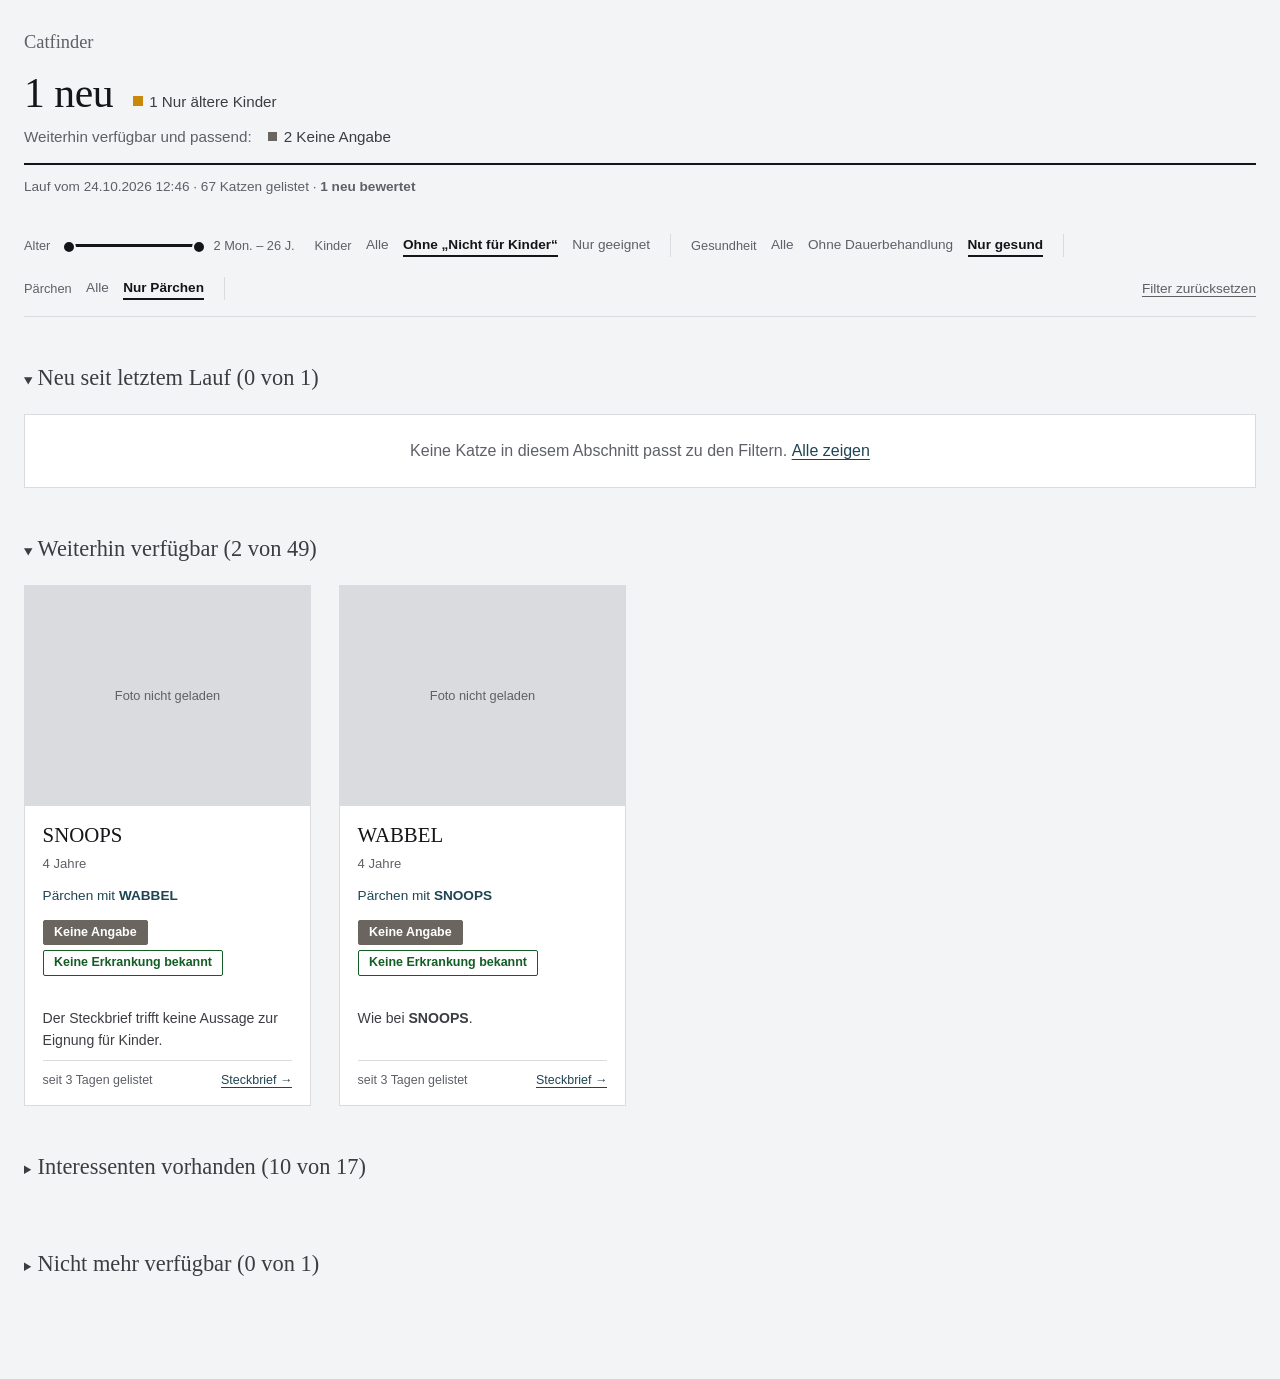
<file: docs/index.html>
<!DOCTYPE html>
<html lang="de">
<head>
<meta charset="utf-8">
<meta name="viewport" content="width=device-width, initial-scale=1">
<title>Catfinder — 24.10.2026 12:46</title>
<style>
* { box-sizing: border-box; }
:root {
  --serif: "Iowan Old Style", "Palatino Linotype", Palatino, Georgia, serif;
  /* Neutral statt Creme: Fotos und Bewertungs-Labels tragen die Farbe.
     Petrol (--act) ist die einzige Aktionsfarbe: Links, Fokus, Auswahl. */
  --paper: #f3f4f5; --card: #ffffff; --ink: #141518; --soft: #3b3d42; --mute: #5d6067;
  --hair: #d9dbdf; --act: #1f4453; --act-tint: #d3e2e8; --alert: #971616;
}
:focus-visible { outline: 2px solid var(--act); outline-offset: 2px; }
::selection { background: var(--act-tint); color: var(--ink); }
body { font-family: -apple-system, BlinkMacSystemFont, "Segoe UI", sans-serif; margin: 0;
        background: var(--paper); color: var(--ink); -webkit-font-smoothing: antialiased; }
header { max-width: 1500px; margin: 0 auto; padding: 2rem 1.5rem 1.25rem; }
header .brand { font-family: var(--serif); font-weight: 400; font-size: 1.15rem; margin: 0 0 1.1rem;
             color: var(--mute); }
header .today { margin: 0 0 1rem; font-weight: 400; font-family: var(--serif); font-size: 2.6rem; line-height: 1.1; display: flex; flex-wrap: wrap; align-items: baseline; gap: .4rem 1.25rem; }
header .today-n { letter-spacing: -.01em; }
header .today-mix { display: flex; flex-wrap: wrap; gap: .3rem 1rem; font-family: -apple-system, BlinkMacSystemFont, "Segoe UI", sans-serif;
                    font-size: .95rem; line-height: 1.4; color: var(--soft); }
header .today-mix span { white-space: nowrap; }
header .today-avail { margin: -.4rem 0 1rem; display: flex; flex-wrap: wrap; gap: .3rem 1rem;
                      font-size: .95rem; line-height: 1.4; color: var(--soft); }
header .today-avail span { white-space: nowrap; }
header .today-avail > span:first-child { color: var(--mute); }
header .dot { display: inline-block; box-sizing: border-box; width: .6rem; height: .6rem; margin-right: .4rem; vertical-align: .05em; }
header .stats { color: var(--mute); font-size: .85rem; line-height: 1.5;
                 border-top: 2px solid var(--ink); padding-top: .75rem; }
main { max-width: 1500px; margin: 0 auto; padding: 0 1.5rem 5rem; }
.grid { display: grid; grid-template-columns: repeat(auto-fill, minmax(280px, 1fr)); gap: 2rem 1.75rem; }
.card { background: var(--card); display: flex; flex-direction: column;
         border: 1px solid var(--hair); }
.card img, .card .nophoto { width: 100%; height: 220px; object-fit: cover; display: block; background: var(--hair); }
.card .nophoto { display: flex; align-items: center; justify-content: center; text-align: center; padding: .5rem; color: var(--mute); font-size: .8rem; }
.card .body { padding: 1rem 1.1rem 1.1rem; flex: 1; display: flex; flex-direction: column; gap: .5rem; }
.card .name { display: flex; flex-wrap: wrap; align-items: baseline; gap: 0 .4rem; }
.card h3 { font-family: var(--serif); font-weight: 400; font-size: 1.3rem; margin: 0; line-height: 1.25;
             overflow-wrap: anywhere; }
.card > *, .card .body > * { min-width: 0; }
.card .meta { color: var(--mute); font-size: .82rem; }
.card .status { display: flex; flex-direction: column; gap: .2rem; }
.card .partner { font-size: .85rem; color: var(--act); }
.badge-int { font-size: .74rem; letter-spacing: .06em; text-transform: uppercase;
              font-weight: 700; color: var(--alert); }
.card .labels { display: flex; flex-direction: column; align-items: flex-start; gap: .3rem; margin-top: .15rem; }
.card .lab { font-size: .78rem; font-weight: 600; padding: .26rem .65rem; border-radius: 2px;
              border: 1px solid; line-height: 1.25; }
.card .lab-best { font-size: .85rem; padding: .35rem .8rem; }
.card .reason { font-size: .88rem; line-height: 1.55; color: var(--soft); margin-top: .3rem; }
.card .foot { margin-top: auto; }
.card .body > :empty { display: none; }
/* Ab Tablet-Breite: jede Karte nutzt die Zeilen des Rasters mit (subgrid). Name, Labels,
   Begründung und Fußzeile stehen so quer über eine Reihe auf gleicher Höhe. */
@supports (grid-template-rows: subgrid) {
  @media (min-width: 641px) {
    .card { display: grid; grid-row: span 8; grid-template-rows: subgrid; row-gap: 0; }
    .card .body { display: contents; }
    .card .body > * { margin-inline: 1.1rem; }
    .card .body > :empty { display: block; border: 0; padding: 0; }
    .card .health { align-self: start; }
    .card .body > :not(:empty) + * { margin-top: .5rem; }
    .card .body > :empty + * { margin-top: 0; }
    .card .name { margin-top: 1rem; }
    .card .foot { margin-top: .75rem; margin-bottom: 1.1rem; align-self: end; }
  }
}
.card .health { font-size: .85rem; line-height: 1.5; padding-left: .7rem; border-left: 2px solid; }
.card .foot { padding-top: .75rem; border-top: 1px solid var(--hair); display: flex;
               justify-content: space-between; align-items: baseline; gap: .75rem;
               font-size: .78rem; color: var(--mute); }
.card .foot a { color: var(--act); text-decoration: none; border-bottom: 1px solid var(--act);
                 font-weight: 500; white-space: nowrap; }
.card .foot a:hover { color: var(--ink); border-color: var(--ink); }
.card.gone img { filter: grayscale(1); opacity: .55; }
.card.gone h3 { color: var(--mute); }
.empty { text-align: center; color: var(--mute); padding: 4rem 1rem; background: var(--card);
          border: 1px solid var(--hair); }
.empty-filter, .empty-line { padding: 1.5rem 1rem; }
.empty-line { margin: 0; color: var(--mute); }
section, details.sect { margin-top: 3rem; }
details.sect > summary { cursor: pointer; margin-bottom: 1.4rem; color: var(--soft); }
details.sect > summary::marker { font-size: .8rem; }
section h2.group { font-family: var(--serif); font-weight: 400; font-size: 1.4rem;
                    color: var(--soft); margin: 0 0 1.4rem; }
summary h2.group { font-family: var(--serif); font-weight: 400; font-size: 1.4rem;
                    color: var(--soft); margin: 0; display: inline; }
@media (max-width: 640px) {
  header { padding: 1.25rem 1rem 1rem; }
  header .brand { margin-bottom: .6rem; }
  header .today { font-size: 2.1rem; }
  main { padding: 0 1rem 4rem; }
  section, details.sect { margin-top: 2rem; }
  details.sect > summary { margin-bottom: 1rem; }
  .grid { grid-template-columns: 1fr; gap: 1rem; }
  /* Foto klein links, Name + Bewertung daneben: die Antwort steht ohne Scrollen im Blick */
  .card { display: grid; grid-template-columns: 6.5rem 1fr; gap: .35rem .9rem; padding: .9rem; align-items: start; }
  .card .body { display: contents; }
  .card img, .card .nophoto { grid-row: 1 / span 4; width: 6.5rem; height: 6.5rem; }
  .card .name, .card .meta, .card .status, .card .labels { grid-column: 2; }
  .card h3 { font-size: 1.15rem; }
  .card .reason, .card .health, .card .foot { grid-column: 1 / -1; }
  .card .reason { margin-top: .4rem; font-size: 1rem; }
  .card .health { font-size: .95rem; }
}
@media (pointer: coarse) {
  details.sect > summary { min-height: 44px; }
  .card .foot { align-items: center; }
  .card .foot a { display: inline-flex; align-items: center; min-height: 44px; border-bottom: 0;
                   text-decoration: underline; text-decoration-color: var(--act); text-underline-offset: 3px; }
}
</style>
</head>
<body>
<header>
  <p class="brand">Catfinder</p>
  <h1 class="today"><span class="today-n">1 neu</span><span class="today-mix"><span><span class="dot" style="background:#c9880a"></span>1 Nur ältere Kinder</span></span></h1><p class="today-avail"><span>Weiterhin verfügbar und passend:</span><span><span class="dot" style="background:#6b6560"></span>2 Keine Angabe</span></p>
  <div class="stats">
    Lauf vom 24.10.2026 12:46 · 67 Katzen gelistet · <strong>1 neu bewertet</strong><span id="visibleCount" aria-live="polite"></span>
  </div>
</header>
<main>
<style>
.cf-age{display:flex;align-items:center;gap:.6rem;}
.cf-cap{font-size:.8rem;color:var(--mute);white-space:nowrap;}
.cf-track{position:relative;width:130px;height:1px;background:var(--hair);margin:.2rem 7px;}
.cf-fill{position:absolute;top:-1px;height:3px;background:var(--ink);pointer-events:none;}
.cf-range{--thumb:14px;position:absolute;left:calc(var(--thumb)/-2);width:calc(100% + var(--thumb));height:0;top:0;pointer-events:none;-webkit-appearance:none;appearance:none;background:transparent;outline:none;}
.cf-range::-webkit-slider-thumb{-webkit-appearance:none;appearance:none;width:14px;height:14px;border-radius:50%;background:var(--ink);border:2px solid var(--paper);cursor:pointer;pointer-events:all;}
.cf-range:focus-visible::-webkit-slider-thumb{box-shadow:0 0 0 3px var(--paper),0 0 0 5px var(--act);}
.cf-range:focus-visible::-moz-range-thumb{box-shadow:0 0 0 3px var(--paper),0 0 0 5px var(--act);}
.cf-range::-moz-range-thumb{width:14px;height:14px;border-radius:50%;background:var(--ink);border:2px solid var(--paper);cursor:pointer;pointer-events:all;}
.cf-opt span{background:none;border:none;padding:.2rem 0;font:inherit;font-size:.85rem;color:var(--mute);cursor:pointer;white-space:nowrap;border-bottom:2px solid transparent;}
.cf-opt:hover span{color:var(--ink);}
.cf-opt input:checked+span{color:var(--ink);border-bottom-color:var(--ink);font-weight:600;}
.cf-opt{position:relative;display:inline-flex;align-items:center;}
.cf-opt input{position:absolute;opacity:0;width:1px;height:1px;margin:0;}
.cf-opt input:focus-visible+span{outline:2px solid var(--act);outline-offset:2px;}
.cf-seg{display:flex;align-items:center;gap:.9rem;flex-wrap:wrap;padding-right:1.25rem;border-right:1px solid var(--hair);}
#resetBtn{margin-left:auto;background:none;border:none;padding:.2rem 0;color:var(--mute);cursor:pointer;font:inherit;font-size:.85rem;text-decoration:underline;text-underline-offset:3px;}
#resetBtn:hover{color:var(--ink);}
.show-all{background:none;border:none;padding:.2rem 0;color:var(--act);cursor:pointer;font:inherit;text-decoration:underline;text-underline-offset:3px;}
.filters{position:sticky;top:0;z-index:100;background:var(--paper);border-bottom:1px solid var(--hair);}
.filters>summary{display:none;}
#filterBar{padding:1rem 0;display:flex;align-items:center;gap:1.25rem;flex-wrap:wrap;}
@media (max-width:640px){
  .filters{position:static;border-top:1px solid var(--hair);}
  .filters>summary{display:flex;align-items:center;min-height:44px;cursor:pointer;font-size:.9rem;font-weight:600;color:var(--ink);}
  #filterCount{font-weight:400;color:var(--mute);margin-left:.4rem;}
  .filters>summary::after{content:'+';margin-left:auto;font-weight:400;font-size:1.2rem;color:var(--mute);}
  .filters[open]>summary::after{content:'−';}
  #filterBar{padding:.25rem 0 1rem;gap:.9rem 1.25rem;}
  .cf-age,.cf-seg{flex-basis:100%;}
  .cf-seg{padding-right:0;border-right:0;row-gap:0;}
  /* Überschrift eigene Zeile, damit die drei Stufen nebeneinander passen */
  .cf-seg .cf-cap{flex-basis:100%;}
  .cf-track{flex:1;width:auto;}
}
/* Querformat am Handy: angeheftete Leiste würde den halben Bildschirm belegen */
@media (max-height:500px){.filters{position:static;}}
/* Touch: Trefferflächen mindestens 44px, Regler-Griffe greifbar */
@media (pointer:coarse){
  #resetBtn,.cf-opt,.show-all{min-height:44px;}
  .cf-age{min-height:44px;}
  .cf-range{--thumb:26px;}
  .cf-track{margin:.2rem 13px;}
  .cf-range::-webkit-slider-thumb{width:26px;height:26px;}
  .cf-range::-moz-range-thumb{width:26px;height:26px;}
}
</style>
<details class="filters" id="filterWrap"><summary>Filter<span id="filterCount"></span></summary>
<div id="filterBar">
  <div class="cf-age">
    <span class="cf-cap">Alter</span>
    <div class="cf-track">
      <div id="sliderFill" class="cf-fill"></div>
      <input type="range" class="cf-range" id="ageMin" aria-label="Mindestalter" min="2" max="312" value="2">
      <input type="range" class="cf-range" id="ageMax" aria-label="Höchstalter" min="2" max="312" value="312">
    </div>
    <span id="ageLabel" class="cf-cap">2 Mon. – 26 J.</span>
  </div>
  <div class="cf-seg" role="radiogroup" aria-label="Kinder">
    <span class="cf-cap" aria-hidden="true">Kinder</span>
    <label class="cf-opt"><input type="radio" name="kids" value="alle"><span>Alle</span></label>
    <label class="cf-opt"><input type="radio" name="kids" value="ohne" checked><span>Ohne „Nicht für Kinder“</span></label>
    <label class="cf-opt"><input type="radio" name="kids" value="nur"><span>Nur geeignet</span></label>
  </div>
  <div class="cf-seg" role="radiogroup" aria-label="Gesundheit">
    <span class="cf-cap" aria-hidden="true">Gesundheit</span>
    <label class="cf-opt"><input type="radio" name="health" value="alle"><span>Alle</span></label>
    <label class="cf-opt"><input type="radio" name="health" value="ohne"><span>Ohne Dauerbehandlung</span></label>
    <label class="cf-opt"><input type="radio" name="health" value="nur" checked><span>Nur gesund</span></label>
  </div>
  <div class="cf-seg" role="radiogroup" aria-label="Pärchen">
    <span class="cf-cap" aria-hidden="true">Pärchen</span>
    <label class="cf-opt"><input type="radio" name="pair" value="alle"><span>Alle</span></label>
    <label class="cf-opt"><input type="radio" name="pair" value="nur" checked><span>Nur Pärchen</span></label>
  </div>
  <button type="button" id="resetBtn">Filter zurücksetzen</button>
</div></details>
<script>
(function(){
  var minR=document.getElementById('ageMin'),maxR=document.getElementById('ageMax'),
      fill=document.getElementById('sliderFill'),lbl=document.getElementById('ageLabel'),
      kidsInputs=document.querySelectorAll('input[name=kids]'),pairInputs=document.querySelectorAll('input[name=pair]'),
      healthInputs=document.querySelectorAll('input[name=health]'),resetBtn=document.getElementById('resetBtn');
  // Standard = "passend" (CONTEXT.md): kids 'ohne' (ohne "Nicht für Kinder") | 'nur' | 'alle'
  var LO=2,HI=312,kids='ohne',onlyPair=true,health='nur';
  function fmt(m){if(m<12)return m+' Mon.';var y=Math.floor(m/12),r=m%12;return y+(r>=6?'.5':'')+' J.';}
  function fmtLong(m){if(m<12)return m+(m===1?' Monat':' Monate');var y=Math.floor(m/12);return y+(y===1?' Jahr':' Jahre');}
  function pct(v){return HI>LO?(v-LO)/(HI-LO)*100:0;}
  function range(){return [minR?parseInt(minR.value):LO,maxR?parseInt(maxR.value):HI];}
  function update(){
    var lo=range()[0],hi=range()[1];
    if(lo>hi){if(document.activeElement===minR){minR.value=hi;lo=hi;}else{maxR.value=lo;hi=lo;}}
    if(minR)minR.style.zIndex=(lo===hi&&hi>LO)?'2':'';
    if(fill){fill.style.left=pct(lo)+'%';fill.style.width=Math.max(0,pct(hi)-pct(lo))+'%';}
    if(lbl)lbl.textContent=fmt(lo)+' – '+fmt(hi);
    if(minR)minR.setAttribute('aria-valuetext',fmtLong(lo));
    if(maxR)maxR.setAttribute('aria-valuetext',fmtLong(hi));
    filter(lo,hi);
  }
  function own(c,lo,hi){
    var r=c.dataset.rating,a=c.dataset.ageMonths;
    var show=kids==='nur'?r==='geeignet':kids==='ohne'?r!=='nicht_geeignet':true;
    if(show){show=(!a||a==='unknown')||(parseInt(a)>=lo&&parseInt(a)<=hi);}
    // health: 'alle' | 'ohne' (ohne "Dauerbehandlung nötig") | 'nur' (nur "Keine Erkrankung bekannt")
    if(show&&health==='ohne'){show=c.dataset.health!=='dauerbehandlung';}
    if(show&&health==='nur'){show=c.dataset.health==='keine';}
    return show;
  }
  function filter(lo,hi){
    var visible=0,byName={};
    document.querySelectorAll('.card:not(.gone)').forEach(function(c){byName[c.dataset.name]=c;});
    document.querySelectorAll('.card').forEach(function(c){
      var show=own(c,lo,hi);
      // "Nur Pärchen": beide Partner müssen passen; ist der Partner nicht gelistet, zählt die Katze allein
      if(show&&onlyPair){var p=byName[c.dataset.partner];show=c.dataset.companions==='2'&&(!p||own(p,lo,hi));}
      c.style.display=show?'':'none';
      if(show)visible++;
    });
    // aktiv = abweichend vom Standard, sonst bleibt nach dem Zurücksetzen "3 aktiv"
    var n=(lo>LO||hi<HI?1:0)+(kids!=='ohne'?1:0)+(onlyPair?0:1)+(health!=='nur'?1:0),
        fc=document.getElementById('filterCount');
    if(fc)fc.textContent=n?'· '+n+' aktiv':'';
    var vc=document.getElementById('visibleCount');
    if(vc)vc.textContent=n?' · '+visible+(visible===1?' Katze passt':' Katzen passen')+' zum Filter':'';
    document.querySelectorAll('details.sect').forEach(function(d){
      var cards=d.querySelectorAll('.card'),vis=0;
      cards.forEach(function(c){if(c.style.display!=='none')vis++;});
      var s=d.querySelector('.cnt');
      if(s)s.textContent=(vis===cards.length?cards.length:vis+' von '+cards.length);
      var e=d.querySelector('.empty-filter');
      if(cards.length&&!e){e=document.createElement('div');e.className='empty empty-filter';
        e.textContent='Keine Katze in diesem Abschnitt passt zu den Filtern. ';
        var b=document.createElement('button');b.type='button';b.className='show-all';b.textContent='Alle zeigen';
        b.addEventListener('click',function(){setFilters('alle','alle',false);});e.appendChild(b);d.appendChild(e);}
      if(e)e.style.display=(cards.length&&!vis)?'':'none';
    });
  }
  function render(){
    kidsInputs.forEach(function(i){i.checked=(i.value===kids);});
    pairInputs.forEach(function(i){i.checked=(i.value==='nur')===onlyPair;});
    healthInputs.forEach(function(i){i.checked=(i.value===health);});
    update();
  }
  kidsInputs.forEach(function(i){i.addEventListener('change',function(){kids=i.value;render();});});
  pairInputs.forEach(function(i){i.addEventListener('change',function(){onlyPair=(i.value==='nur');render();});});
  healthInputs.forEach(function(i){i.addEventListener('change',function(){health=i.value;render();});});
  function setFilters(k,h,p){
    kids=k;health=h;onlyPair=p;
    if(minR)minR.value=LO;
    if(maxR)maxR.value=HI;
    render();
  }
  resetBtn.addEventListener('click',function(){setFilters('ohne','nur',true);});
  if(minR)minR.addEventListener('input',update);
  if(maxR)maxR.addEventListener('input',update);
  var fw=document.getElementById('filterWrap');
  var wide=window.matchMedia('(min-width: 641px)');
  if(fw&&wide.matches)fw.open=true;
  if(fw&&wide.addEventListener)wide.addEventListener('change',function(e){if(e.matches)fw.open=true;});
  document.addEventListener('DOMContentLoaded',update);
})();
</script>
<details class="sect" open><summary><h2 class="group">Neu seit letztem Lauf (<span class="cnt">1</span>)</h2></summary><div class="grid">
    <div class="card" data-cid="264150" data-age-months="156" data-rating="aeltere_kinder" data-companions="0" data-health="erwaehnt" data-name="PIPO" data-partner="">
      <img src="https://assets-tiervermittlung.tierschutzverein-muenchen.de/264150-1-134372380979065042.jpg" alt="" loading="lazy" onerror="this.outerHTML='<div class=&quot;nophoto&quot;>Foto nicht geladen</div>'">
      <div class="body">
        <div class="name"><h3>PIPO</h3></div>
        <div class="meta">13 Jahre</div>
        <div class="status"></div>
        <div class="labels"><span class="lab" style="background:#c9880a;border-color:#c9880a;color:#17150f">Nur ältere Kinder</span><span class="lab" style="background:var(--card);border-color:#8a5c00;color:#8a5c00">Gesundheit beachten</span></div>
        <div class="health" style="color:#8a5c00;border-color:#c9880a">Braucht regelmäßig Ohrenreinigung.</div>
        <div class="reason">In einem Zuhause mit Kindern sollten diese bereits älter sein und Verständnis dafür haben, dass Pipo etwas Zeit braucht, um sich an neue Situationen zu gewöhnen.</div>
        <div class="foot"><span>seit heute gelistet</span>
          <a href="https://tierschutzverein-muenchen.de/tiervermittlung/tierheim/katzen/264150" target="_blank" rel="noopener" aria-label="Steckbrief von PIPO (neuer Tab)">Steckbrief &rarr;</a></div>
      </div>
    </div></div></details><details class="sect" open><summary><h2 class="group">Weiterhin verfügbar (<span class="cnt">49</span>)</h2></summary><div class="grid">
    <div class="card" data-cid="263785" data-age-months="312" data-rating="geeignet" data-companions="2" data-health="keine" data-name="SPEEDY" data-partner="TILL">
      <img src="https://assets-tiervermittlung.tierschutzverein-muenchen.de/263785-1-134371237224759866.jpg" alt="" loading="lazy" onerror="this.outerHTML='<div class=&quot;nophoto&quot;>Foto nicht geladen</div>'">
      <div class="body">
        <div class="name"><h3>SPEEDY</h3></div>
        <div class="meta">26 Jahre</div>
        <div class="status"><span class="partner">Pärchen mit <strong>TILL</strong></span></div>
        <div class="labels"><span class="lab lab-best" style="background:#1e7a35;border-color:#1e7a35;color:#ffffff">Geeignet und gesund</span></div>
        <div class="health"></div>
        <div class="reason">Die beiden eignen sich gut für eine Familie und sind sowohl mit Hunden als auch mit Kleintieren verträglich.</div>
        <div class="foot"><span>seit 2 Tagen gelistet</span>
          <a href="https://tierschutzverein-muenchen.de/tiervermittlung/tierheim/katzen/263785" target="_blank" rel="noopener" aria-label="Steckbrief von SPEEDY (neuer Tab)">Steckbrief &rarr;</a></div>
      </div>
    </div>
    <div class="card" data-cid="264167" data-age-months="8" data-rating="geeignet" data-companions="2" data-health="erwaehnt" data-name="TILL" data-partner="SPEEDY">
      <img src="https://assets-tiervermittlung.tierschutzverein-muenchen.de/264167-1-134371238123514263.jpg" alt="" loading="lazy" onerror="this.outerHTML='<div class=&quot;nophoto&quot;>Foto nicht geladen</div>'">
      <div class="body">
        <div class="name"><h3>TILL</h3></div>
        <div class="meta">8 Monate</div>
        <div class="status"><span class="partner">Pärchen mit <strong>SPEEDY</strong></span></div>
        <div class="labels"><span class="lab" style="background:#1e7a35;border-color:#1e7a35;color:#ffffff">Kinder geeignet</span><span class="lab" style="background:var(--card);border-color:#8a5c00;color:#8a5c00">Gesundheit beachten</span></div>
        <div class="health" style="color:#8a5c00;border-color:#c9880a">Till benötigt regelmäßig befeuchtende Augentropfen, vermutlich aufgrund einer früheren Herpesinfektion.</div>
        <div class="reason">Wie bei <strong>SPEEDY</strong>.</div>
        <div class="foot"><span>seit 2 Tagen gelistet</span>
          <a href="https://tierschutzverein-muenchen.de/tiervermittlung/tierheim/katzen/264167" target="_blank" rel="noopener" aria-label="Steckbrief von TILL (neuer Tab)">Steckbrief &rarr;</a></div>
      </div>
    </div>
    <div class="card" data-cid="264018" data-age-months="72" data-rating="geeignet" data-companions="0" data-health="erwaehnt" data-name="TONI" data-partner="">
      <img src="https://assets-tiervermittlung.tierschutzverein-muenchen.de/264018-1-134370606034080759.jpg" alt="" loading="lazy" onerror="this.outerHTML='<div class=&quot;nophoto&quot;>Foto nicht geladen</div>'">
      <div class="body">
        <div class="name"><h3>TONI</h3></div>
        <div class="meta">6 Jahre</div>
        <div class="status"></div>
        <div class="labels"><span class="lab" style="background:#1e7a35;border-color:#1e7a35;color:#ffffff">Kinder geeignet</span><span class="lab" style="background:var(--card);border-color:#8a5c00;color:#8a5c00">Gesundheit beachten</span></div>
        <div class="health" style="color:#8a5c00;border-color:#c9880a">Scottish-Fold-Rasse: erblich bedingte Knorpel- und Gelenkprobleme möglich, die mit Schmerzen verbunden sein können.</div>
        <div class="reason">Auch Familien mit Kindern können wir uns gut für Toni vorstellen.</div>
        <div class="foot"><span>seit 3 Tagen gelistet</span>
          <a href="https://tierschutzverein-muenchen.de/tiervermittlung/tierheim/katzen/264018" target="_blank" rel="noopener" aria-label="Steckbrief von TONI (neuer Tab)">Steckbrief &rarr;</a></div>
      </div>
    </div>
    <div class="card" data-cid="262815" data-age-months="72" data-rating="geeignet" data-companions="0" data-health="erwaehnt" data-name="ELFIE" data-partner="">
      <img src="https://assets-tiervermittlung.tierschutzverein-muenchen.de/262815-1-134357542113632822.jpg" alt="" loading="lazy" onerror="this.outerHTML='<div class=&quot;nophoto&quot;>Foto nicht geladen</div>'">
      <div class="body">
        <div class="name"><h3>ELFIE</h3></div>
        <div class="meta">6 Jahre</div>
        <div class="status"></div>
        <div class="labels"><span class="lab" style="background:#1e7a35;border-color:#1e7a35;color:#ffffff">Kinder geeignet</span><span class="lab" style="background:var(--card);border-color:#8a5c00;color:#8a5c00">Gesundheit beachten</span></div>
        <div class="health" style="color:#8a5c00;border-color:#c9880a">Beckenfraktur, die derzeit noch verheilen muss; darf aktuell nicht springen.</div>
        <div class="reason">Elfie ist grundsätzlich auch für eine Familie geeignet.</div>
        <div class="foot"><span>seit 17 Tagen gelistet</span>
          <a href="https://tierschutzverein-muenchen.de/tiervermittlung/tierheim/katzen/262815" target="_blank" rel="noopener" aria-label="Steckbrief von ELFIE (neuer Tab)">Steckbrief &rarr;</a></div>
      </div>
    </div>
    <div class="card" data-cid="261679" data-age-months="108" data-rating="unbekannt" data-companions="0" data-health="dauerbehandlung" data-name="LUCY" data-partner="">
      <img src="https://assets-tiervermittlung.tierschutzverein-muenchen.de/261679-1-134371354334460691.jpg" alt="" loading="lazy" onerror="this.outerHTML='<div class=&quot;nophoto&quot;>Foto nicht geladen</div>'">
      <div class="body">
        <div class="name"><h3>LUCY</h3></div>
        <div class="meta">9 Jahre</div>
        <div class="status"></div>
        <div class="labels"><span class="lab" style="background:#6b6560;border-color:#6b6560;color:#ffffff">Keine Angabe</span><span class="lab" style="background:var(--card);border-color:#971616;color:#971616">Dauerbehandlung nötig</span></div>
        <div class="health" style="color:#971616;border-color:#c62020">Benötigt hypoallergenes Spezialfutter und Futterzusätze zur Unterstützung der Verdauung und Vorbeugung von Verstopfungen.</div>
        <div class="reason">Der Text trifft keine explizite Aussage zur Kinderverträglichkeit; Lucy kam ins Tierheim, weil ein Kind allergisch auf sie reagierte, was aber nicht ihre Eignung für andere Kinder aussagt.</div>
        <div class="foot"><span>seit 2 Tagen gelistet</span>
          <a href="https://tierschutzverein-muenchen.de/tiervermittlung/tierheim/katzen/261679" target="_blank" rel="noopener" aria-label="Steckbrief von LUCY (neuer Tab)">Steckbrief &rarr;</a></div>
      </div>
    </div>
    <div class="card" data-cid="263101" data-age-months="48" data-rating="unbekannt" data-companions="0" data-health="dauerbehandlung" data-name="ANKA" data-partner="">
      <img src="https://assets-tiervermittlung.tierschutzverein-muenchen.de/263101-1-134370546421164876.jpg" alt="" loading="lazy" onerror="this.outerHTML='<div class=&quot;nophoto&quot;>Foto nicht geladen</div>'">
      <div class="body">
        <div class="name"><h3>ANKA</h3></div>
        <div class="meta">4 Jahre</div>
        <div class="status"></div>
        <div class="labels"><span class="lab" style="background:#6b6560;border-color:#6b6560;color:#ffffff">Keine Angabe</span><span class="lab" style="background:var(--card);border-color:#971616;color:#971616">Dauerbehandlung nötig</span></div>
        <div class="health" style="color:#971616;border-color:#c62020">Benötigt spezielles Futter auf Hirschbasis, das weiterhin gefüttert werden muss.</div>
        <div class="reason">Der Steckbrief trifft keine explizite Aussage zu Kindern; die Anforderung nach &#x27;katzenerfahrenen Menschen&#x27; bezieht sich auf allgemeine Erfahrung, nicht spezifisch auf Kinderverträglichkeit.</div>
        <div class="foot"><span>seit 3 Tagen gelistet</span>
          <a href="https://tierschutzverein-muenchen.de/tiervermittlung/tierheim/katzen/263101" target="_blank" rel="noopener" aria-label="Steckbrief von ANKA (neuer Tab)">Steckbrief &rarr;</a></div>
      </div>
    </div>
    <div class="card" data-cid="263685" data-age-months="48" data-rating="unbekannt" data-companions="2" data-health="keine" data-name="SNOOPS" data-partner="WABBEL">
      <img src="https://assets-tiervermittlung.tierschutzverein-muenchen.de/263685-1-134370465555279434.jpg" alt="" loading="lazy" onerror="this.outerHTML='<div class=&quot;nophoto&quot;>Foto nicht geladen</div>'">
      <div class="body">
        <div class="name"><h3>SNOOPS</h3></div>
        <div class="meta">4 Jahre</div>
        <div class="status"><span class="partner">Pärchen mit <strong>WABBEL</strong></span></div>
        <div class="labels"><span class="lab" style="background:#6b6560;border-color:#6b6560;color:#ffffff">Keine Angabe</span><span class="lab" style="background:var(--card);border-color:#145c26;color:#145c26">Keine Erkrankung bekannt</span></div>
        <div class="health"></div>
        <div class="reason">Der Steckbrief trifft keine Aussage zur Eignung für Kinder.</div>
        <div class="foot"><span>seit 3 Tagen gelistet</span>
          <a href="https://tierschutzverein-muenchen.de/tiervermittlung/tierheim/katzen/263685" target="_blank" rel="noopener" aria-label="Steckbrief von SNOOPS (neuer Tab)">Steckbrief &rarr;</a></div>
      </div>
    </div>
    <div class="card" data-cid="263701" data-age-months="48" data-rating="unbekannt" data-companions="2" data-health="keine" data-name="WABBEL" data-partner="SNOOPS">
      <img src="https://assets-tiervermittlung.tierschutzverein-muenchen.de/263701-1-134370463962956308.jpg" alt="" loading="lazy" onerror="this.outerHTML='<div class=&quot;nophoto&quot;>Foto nicht geladen</div>'">
      <div class="body">
        <div class="name"><h3>WABBEL</h3></div>
        <div class="meta">4 Jahre</div>
        <div class="status"><span class="partner">Pärchen mit <strong>SNOOPS</strong></span></div>
        <div class="labels"><span class="lab" style="background:#6b6560;border-color:#6b6560;color:#ffffff">Keine Angabe</span><span class="lab" style="background:var(--card);border-color:#145c26;color:#145c26">Keine Erkrankung bekannt</span></div>
        <div class="health"></div>
        <div class="reason">Wie bei <strong>SNOOPS</strong>.</div>
        <div class="foot"><span>seit 3 Tagen gelistet</span>
          <a href="https://tierschutzverein-muenchen.de/tiervermittlung/tierheim/katzen/263701" target="_blank" rel="noopener" aria-label="Steckbrief von WABBEL (neuer Tab)">Steckbrief &rarr;</a></div>
      </div>
    </div>
    <div class="card" data-cid="263546" data-age-months="60" data-rating="unbekannt" data-companions="2" data-health="erwaehnt" data-name="JOLIE" data-partner="MALU">
      <img src="https://assets-tiervermittlung.tierschutzverein-muenchen.de/263546-1-134357476479938405.jpg" alt="" loading="lazy" onerror="this.outerHTML='<div class=&quot;nophoto&quot;>Foto nicht geladen</div>'">
      <div class="body">
        <div class="name"><h3>JOLIE</h3></div>
        <div class="meta">5 Jahre</div>
        <div class="status"><span class="partner">Pärchen mit <strong>MALU</strong></span></div>
        <div class="labels"><span class="lab" style="background:#6b6560;border-color:#6b6560;color:#ffffff">Keine Angabe</span><span class="lab" style="background:var(--card);border-color:#8a5c00;color:#8a5c00">Gesundheit beachten</span></div>
        <div class="health" style="color:#8a5c00;border-color:#c9880a">Zahnsanierung anstehend</div>
        <div class="reason">Der Text trifft keine explizite Aussage zur Kinderverträglichkeit; es wird nur erwähnt, dass beide Katzen sehr ängstlich, schüchtern und scheu sind und geduldige Menschen benötigen.</div>
        <div class="foot"><span>seit 17 Tagen gelistet</span>
          <a href="https://tierschutzverein-muenchen.de/tiervermittlung/tierheim/katzen/263546" target="_blank" rel="noopener" aria-label="Steckbrief von JOLIE (neuer Tab)">Steckbrief &rarr;</a></div>
      </div>
    </div>
    <div class="card" data-cid="263548" data-age-months="60" data-rating="unbekannt" data-companions="2" data-health="erwaehnt" data-name="MALU" data-partner="JOLIE">
      <img src="https://assets-tiervermittlung.tierschutzverein-muenchen.de/263548-1-134357477180887347.jpg" alt="" loading="lazy" onerror="this.outerHTML='<div class=&quot;nophoto&quot;>Foto nicht geladen</div>'">
      <div class="body">
        <div class="name"><h3>MALU</h3></div>
        <div class="meta">5 Jahre</div>
        <div class="status"><span class="partner">Pärchen mit <strong>JOLIE</strong></span></div>
        <div class="labels"><span class="lab" style="background:#6b6560;border-color:#6b6560;color:#ffffff">Keine Angabe</span><span class="lab" style="background:var(--card);border-color:#8a5c00;color:#8a5c00">Gesundheit beachten</span></div>
        <div class="health" style="color:#8a5c00;border-color:#c9880a">Zahnsanierung steht noch an.</div>
        <div class="reason">Der Text trifft keine explizite Aussage zur Eignung für Kinder; die Anforderung nach &#x27;ruhigem und liebendem Zuhause&#x27; und &#x27;geduldigen Menschen&#x27; sind Vermittlungsmarker, keine Kindereignungsaussage.</div>
        <div class="foot"><span>seit 17 Tagen gelistet</span>
          <a href="https://tierschutzverein-muenchen.de/tiervermittlung/tierheim/katzen/263548" target="_blank" rel="noopener" aria-label="Steckbrief von MALU (neuer Tab)">Steckbrief &rarr;</a></div>
      </div>
    </div>
    <div class="card" data-cid="263615" data-age-months="48" data-rating="unbekannt" data-companions="0" data-health="erwaehnt" data-name="ZICKY" data-partner="">
      <img src="https://assets-tiervermittlung.tierschutzverein-muenchen.de/263615-1-134340189776099978.jpg" alt="" loading="lazy" onerror="this.outerHTML='<div class=&quot;nophoto&quot;>Foto nicht geladen</div>'">
      <div class="body">
        <div class="name"><h3>ZICKY</h3></div>
        <div class="meta">4 Jahre</div>
        <div class="status"></div>
        <div class="labels"><span class="lab" style="background:#6b6560;border-color:#6b6560;color:#ffffff">Keine Angabe</span><span class="lab" style="background:var(--card);border-color:#8a5c00;color:#8a5c00">Gesundheit beachten</span></div>
        <div class="health" style="color:#8a5c00;border-color:#c9880a">Zicky muss noch etwas abnehmen, damit sie wieder rundum fit und gesund durchs Leben gehen kann.</div>
        <div class="reason">Der Steckbrief trifft keine Aussage zur Eignung für Kinder.</div>
        <div class="foot"><span>seit 38 Tagen gelistet</span>
          <a href="https://tierschutzverein-muenchen.de/tiervermittlung/tierheim/katzen/263615" target="_blank" rel="noopener" aria-label="Steckbrief von ZICKY (neuer Tab)">Steckbrief &rarr;</a></div>
      </div>
    </div>
    <div class="card" data-cid="263543" data-age-months="36" data-rating="aeltere_kinder" data-companions="0" data-health="erwaehnt" data-name="ALFRED" data-partner="">
      <img src="https://assets-tiervermittlung.tierschutzverein-muenchen.de/263543-1-134371240209342499.jpg" alt="" loading="lazy" onerror="this.outerHTML='<div class=&quot;nophoto&quot;>Foto nicht geladen</div>'">
      <div class="body">
        <div class="name"><h3>ALFRED</h3></div>
        <div class="meta">3 Jahre</div>
        <div class="status"></div>
        <div class="labels"><span class="lab" style="background:#c9880a;border-color:#c9880a;color:#17150f">Nur ältere Kinder</span><span class="lab" style="background:var(--card);border-color:#8a5c00;color:#8a5c00">Gesundheit beachten</span></div>
        <div class="health" style="color:#8a5c00;border-color:#c9880a">Alfred hatte einen Bruch am Vorderbein und wird derzeit langsam und kontrolliert wieder an das Klettern und Springen gewöhnt.</div>
        <div class="reason">Größere Kinder sind im neuen Zuhause denkbar, sofern sie verständnisvoll mit seiner lebhaften Art umgehen können.</div>
        <div class="foot"><span>seit 2 Tagen gelistet</span>
          <a href="https://tierschutzverein-muenchen.de/tiervermittlung/tierheim/katzen/263543" target="_blank" rel="noopener" aria-label="Steckbrief von ALFRED (neuer Tab)">Steckbrief &rarr;</a></div>
      </div>
    </div>
    <div class="card" data-cid="264636" data-age-months="84" data-rating="aeltere_kinder" data-companions="0" data-health="erwaehnt" data-name="SIMSALA" data-partner="">
      <img src="https://assets-tiervermittlung.tierschutzverein-muenchen.de/264636-1-134371339958028866.jpg" alt="" loading="lazy" onerror="this.outerHTML='<div class=&quot;nophoto&quot;>Foto nicht geladen</div>'">
      <div class="body">
        <div class="name"><h3>SIMSALA</h3></div>
        <div class="meta">7 Jahre</div>
        <div class="status"></div>
        <div class="labels"><span class="lab" style="background:#c9880a;border-color:#c9880a;color:#17150f">Nur ältere Kinder</span><span class="lab" style="background:var(--card);border-color:#8a5c00;color:#8a5c00">Gesundheit beachten</span></div>
        <div class="health" style="color:#8a5c00;border-color:#c9880a">Neigt in belastenden oder ungewohnten Situationen zu stressbedingtem Durchfall.</div>
        <div class="reason">Größere Kinder ab etwa 15 Jahren sind im neuen Zuhause denkbar, sofern sie ruhig und respektvoll mit Simsala umgehen und seine Rückzugsmöglichkeiten achten.</div>
        <div class="foot"><span>seit 2 Tagen gelistet</span>
          <a href="https://tierschutzverein-muenchen.de/tiervermittlung/tierheim/katzen/264636" target="_blank" rel="noopener" aria-label="Steckbrief von SIMSALA (neuer Tab)">Steckbrief &rarr;</a></div>
      </div>
    </div>
    <div class="card" data-cid="264409" data-age-months="180" data-rating="aeltere_kinder" data-companions="0" data-health="dauerbehandlung" data-name="ROCKY" data-partner="">
      <img src="https://assets-tiervermittlung.tierschutzverein-muenchen.de/264409-1-134369797709446235.jpg" alt="" loading="lazy" onerror="this.outerHTML='<div class=&quot;nophoto&quot;>Foto nicht geladen</div>'">
      <div class="body">
        <div class="name"><h3>ROCKY</h3></div>
        <div class="meta">15 Jahre</div>
        <div class="status"></div>
        <div class="labels"><span class="lab" style="background:#c9880a;border-color:#c9880a;color:#17150f">Nur ältere Kinder</span><span class="lab" style="background:var(--card);border-color:#971616;color:#971616">Dauerbehandlung nötig</span></div>
        <div class="health" style="color:#971616;border-color:#c62020">Struvitsteine, benötigt spezielles Futter; Bluthochdruck, täglich eine Tablette erforderlich.</div>
        <div class="reason">Rocky ist grundsätzlich familiengeeignet und kann auch mit Kindern zusammenleben, wichtig ist dabei, dass seine Bedürfnisse nach Ruhe und Rückzug respektiert werden.</div>
        <div class="foot"><span>seit 3 Tagen gelistet</span>
          <a href="https://tierschutzverein-muenchen.de/tiervermittlung/tierheim/katzen/264409" target="_blank" rel="noopener" aria-label="Steckbrief von ROCKY (neuer Tab)">Steckbrief &rarr;</a></div>
      </div>
    </div>
    <div class="card" data-cid="264335" data-age-months="144" data-rating="aeltere_kinder" data-companions="2" data-health="erwaehnt" data-name="SCHMUSI" data-partner="WUSCHEL">
      <img src="https://assets-tiervermittlung.tierschutzverein-muenchen.de/264335-1-134369811491720039.jpg" alt="" loading="lazy" onerror="this.outerHTML='<div class=&quot;nophoto&quot;>Foto nicht geladen</div>'">
      <div class="body">
        <div class="name"><h3>SCHMUSI</h3></div>
        <div class="meta">12 Jahre</div>
        <div class="status"><span class="partner">Pärchen mit <strong>WUSCHEL</strong></span></div>
        <div class="labels"><span class="lab" style="background:#c9880a;border-color:#c9880a;color:#17150f">Nur ältere Kinder</span><span class="lab" style="background:var(--card);border-color:#8a5c00;color:#8a5c00">Gesundheit beachten</span></div>
        <div class="health" style="color:#8a5c00;border-color:#c9880a">Schmusi ist derzeit übergewichtig und sollte in ihrem neuen Zuhause kontrolliert abnehmen.</div>
        <div class="reason">Größere Kinder ab etwa zwölf Jahren sind denkbar, sofern sie ruhig und respektvoll mit den Katzen umgehen.</div>
        <div class="foot"><span>seit 3 Tagen gelistet</span>
          <a href="https://tierschutzverein-muenchen.de/tiervermittlung/tierheim/katzen/264335" target="_blank" rel="noopener" aria-label="Steckbrief von SCHMUSI (neuer Tab)">Steckbrief &rarr;</a></div>
      </div>
    </div>
    <div class="card" data-cid="264336" data-age-months="144" data-rating="aeltere_kinder" data-companions="2" data-health="erwaehnt" data-name="WUSCHEL" data-partner="SCHMUSI">
      <img src="https://assets-tiervermittlung.tierschutzverein-muenchen.de/264336-1-134369795305229415.jpg" alt="" loading="lazy" onerror="this.outerHTML='<div class=&quot;nophoto&quot;>Foto nicht geladen</div>'">
      <div class="body">
        <div class="name"><h3>WUSCHEL</h3></div>
        <div class="meta">12 Jahre</div>
        <div class="status"><span class="partner">Pärchen mit <strong>SCHMUSI</strong></span></div>
        <div class="labels"><span class="lab" style="background:#c9880a;border-color:#c9880a;color:#17150f">Nur ältere Kinder</span><span class="lab" style="background:var(--card);border-color:#8a5c00;color:#8a5c00">Gesundheit beachten</span></div>
        <div class="health" style="color:#8a5c00;border-color:#c9880a">Beide Katzen neigen in belastenden oder ungewohnten Situationen zu stressbedingtem Durchfall.</div>
        <div class="reason">Wie bei <strong>SCHMUSI</strong>.</div>
        <div class="foot"><span>seit 3 Tagen gelistet</span>
          <a href="https://tierschutzverein-muenchen.de/tiervermittlung/tierheim/katzen/264336" target="_blank" rel="noopener" aria-label="Steckbrief von WUSCHEL (neuer Tab)">Steckbrief &rarr;</a></div>
      </div>
    </div>
    <div class="card" data-cid="261425" data-age-months="84" data-rating="aeltere_kinder" data-companions="0" data-health="dauerbehandlung" data-name="ZWIEBERL" data-partner="">
      <img src="https://assets-tiervermittlung.tierschutzverein-muenchen.de/261425-1-134369795948683463.jpg" alt="" loading="lazy" onerror="this.outerHTML='<div class=&quot;nophoto&quot;>Foto nicht geladen</div>'">
      <div class="body">
        <div class="name"><h3>ZWIEBERL</h3></div>
        <div class="meta">7 Jahre</div>
        <div class="status"></div>
        <div class="labels"><span class="lab" style="background:#c9880a;border-color:#c9880a;color:#17150f">Nur ältere Kinder</span><span class="lab" style="background:var(--card);border-color:#971616;color:#971616">Dauerbehandlung nötig</span></div>
        <div class="health" style="color:#971616;border-color:#c62020">Auffälligkeiten im Magenbereich, bekommt spezielles hypoallergenes Futter.</div>
        <div class="reason">Kinder sollten jedoch mindestens 12 Jahre alt sein und Verständnis für die Bedürfnisse einer Katze mitbringen.</div>
        <div class="foot"><span>seit 3 Tagen gelistet</span>
          <a href="https://tierschutzverein-muenchen.de/tiervermittlung/tierheim/katzen/261425" target="_blank" rel="noopener" aria-label="Steckbrief von ZWIEBERL (neuer Tab)">Steckbrief &rarr;</a></div>
      </div>
    </div>
    <div class="card" data-cid="261102" data-age-months="204" data-rating="aeltere_kinder" data-companions="2" data-health="keine" data-name="GIZMO" data-partner="PASHA">
      <img src="https://assets-tiervermittlung.tierschutzverein-muenchen.de/261102-1-134262608371065386.jpg" alt="" loading="lazy" onerror="this.outerHTML='<div class=&quot;nophoto&quot;>Foto nicht geladen</div>'">
      <div class="body">
        <div class="name"><h3>GIZMO</h3></div>
        <div class="meta">17 Jahre</div>
        <div class="status"><span class="partner">Pärchen mit <strong>PASHA</strong></span></div>
        <div class="labels"><span class="lab" style="background:#c9880a;border-color:#c9880a;color:#17150f">Nur ältere Kinder</span><span class="lab" style="background:var(--card);border-color:#145c26;color:#145c26">Keine Erkrankung bekannt</span></div>
        <div class="health"></div>
        <div class="reason">Für Familien mit Kindern eignen sie sich ab einem etwas größeren Alter.</div>
        <div class="foot"><span>seit 7 Tagen gelistet</span>
          <a href="https://tierschutzverein-muenchen.de/tiervermittlung/tierheim/katzen/261102" target="_blank" rel="noopener" aria-label="Steckbrief von GIZMO (neuer Tab)">Steckbrief &rarr;</a></div>
      </div>
    </div>
    <div class="card" data-cid="261105" data-age-months="204" data-rating="aeltere_kinder" data-companions="2" data-health="erwaehnt" data-name="PASHA" data-partner="GIZMO">
      <img src="https://assets-tiervermittlung.tierschutzverein-muenchen.de/261105-1-134254023596532603.jpg" alt="" loading="lazy" onerror="this.outerHTML='<div class=&quot;nophoto&quot;>Foto nicht geladen</div>'">
      <div class="body">
        <div class="name"><h3>PASHA</h3></div>
        <div class="meta">17 Jahre</div>
        <div class="status"><span class="partner">Pärchen mit <strong>GIZMO</strong></span></div>
        <div class="labels"><span class="lab" style="background:#c9880a;border-color:#c9880a;color:#17150f">Nur ältere Kinder</span><span class="lab" style="background:var(--card);border-color:#8a5c00;color:#8a5c00">Gesundheit beachten</span></div>
        <div class="health" style="color:#8a5c00;border-color:#c9880a">Leicht erhöhte Nierenwerte in der Vergangenheit, bei letzter Kontrolluntersuchung wieder im Normalbereich, erhält spezielles Nierenfutter und braucht alle sechs Monate tierärztliche Kontrolle.</div>
        <div class="reason">Wie bei <strong>GIZMO</strong>.</div>
        <div class="foot"><span>seit 7 Tagen gelistet</span>
          <a href="https://tierschutzverein-muenchen.de/tiervermittlung/tierheim/katzen/261105" target="_blank" rel="noopener" aria-label="Steckbrief von PASHA (neuer Tab)">Steckbrief &rarr;</a></div>
      </div>
    </div>
    <div class="card" data-cid="262123" data-age-months="168" data-rating="aeltere_kinder" data-companions="0" data-health="dauerbehandlung" data-name="JANNIS" data-partner="">
      <img src="https://assets-tiervermittlung.tierschutzverein-muenchen.de/262123-1-134370500847301698.jpg" alt="" loading="lazy" onerror="this.outerHTML='<div class=&quot;nophoto&quot;>Foto nicht geladen</div>'">
      <div class="body">
        <div class="name"><h3>JANNIS</h3></div>
        <div class="meta">14 Jahre</div>
        <div class="status"></div>
        <div class="labels"><span class="lab" style="background:#c9880a;border-color:#c9880a;color:#17150f">Nur ältere Kinder</span><span class="lab" style="background:var(--card);border-color:#971616;color:#971616">Dauerbehandlung nötig</span></div>
        <div class="health" style="color:#971616;border-color:#c62020">Verdacht auf Tumor oder chronische Entzündungen, ausgeprägte Kniearthrosen mit monatlicher Schmerzmittelspritze, Bauchspeicheldrüsenunterfunktion, Schilddrüsenüberfunktion, Bluthochdruck.</div>
        <div class="reason">Kinder sollten mindestens 14 Jahre alt sein und Verständnis für seine Bedürfnisse mitbringen.</div>
        <div class="foot"><span>seit 7 Tagen gelistet</span>
          <a href="https://tierschutzverein-muenchen.de/tiervermittlung/tierheim/katzen/262123" target="_blank" rel="noopener" aria-label="Steckbrief von JANNIS (neuer Tab)">Steckbrief &rarr;</a></div>
      </div>
    </div>
    <div class="card" data-cid="262903" data-age-months="4" data-rating="aeltere_kinder" data-companions="2" data-health="dauerbehandlung" data-name="ASUKA" data-partner="SHINJI">
      <img src="https://assets-tiervermittlung.tierschutzverein-muenchen.de/262903-1-134357638960951765.jpg" alt="" loading="lazy" onerror="this.outerHTML='<div class=&quot;nophoto&quot;>Foto nicht geladen</div>'">
      <div class="body">
        <div class="name"><h3>ASUKA</h3></div>
        <div class="meta">4 Monate</div>
        <div class="status"><span class="partner">Pärchen mit <strong>SHINJI</strong></span></div>
        <div class="labels"><span class="lab" style="background:#c9880a;border-color:#c9880a;color:#17150f">Nur ältere Kinder</span><span class="lab" style="background:var(--card);border-color:#971616;color:#971616">Dauerbehandlung nötig</span></div>
        <div class="health" style="color:#971616;border-color:#c62020">Katzenschnupfen, Asuka derzeit aufgrund ihrer Augen in Behandlung, Behandlung muss fortgeführt werden.</div>
        <div class="reason">Asuka und Shinji sind grundsätzlich familiengeeignet und können gerne zu Kindern ab etwa 10 Jahren ziehen.</div>
        <div class="foot"><span>seit 17 Tagen gelistet</span>
          <a href="https://tierschutzverein-muenchen.de/tiervermittlung/tierheim/katzen/262903" target="_blank" rel="noopener" aria-label="Steckbrief von ASUKA (neuer Tab)">Steckbrief &rarr;</a></div>
      </div>
    </div>
    <div class="card" data-cid="262905" data-age-months="7" data-rating="aeltere_kinder" data-companions="2" data-health="erwaehnt" data-name="SHINJI" data-partner="ASUKA">
      <img src="https://assets-tiervermittlung.tierschutzverein-muenchen.de/262905-1-134357472944719568.jpg" alt="" loading="lazy" onerror="this.outerHTML='<div class=&quot;nophoto&quot;>Foto nicht geladen</div>'">
      <div class="body">
        <div class="name"><h3>SHINJI</h3></div>
        <div class="meta">7 Monate</div>
        <div class="status"><span class="partner">Pärchen mit <strong>ASUKA</strong></span></div>
        <div class="labels"><span class="lab" style="background:#c9880a;border-color:#c9880a;color:#17150f">Nur ältere Kinder</span><span class="lab" style="background:var(--card);border-color:#8a5c00;color:#8a5c00">Gesundheit beachten</span></div>
        <div class="health" style="color:#8a5c00;border-color:#c9880a">Katzenschnupfen, Behandlung erforderlich.</div>
        <div class="reason">Grundsätzlich familiengeeignet und können gerne zu Kindern ab etwa 10 Jahren ziehen, wobei die Kinder verständnisvoll mit den beiden umgehen sollten.</div>
        <div class="foot"><span>seit 17 Tagen gelistet</span>
          <a href="https://tierschutzverein-muenchen.de/tiervermittlung/tierheim/katzen/262905" target="_blank" rel="noopener" aria-label="Steckbrief von SHINJI (neuer Tab)">Steckbrief &rarr;</a></div>
      </div>
    </div>
    <div class="card" data-cid="263098" data-age-months="5" data-rating="aeltere_kinder" data-companions="2" data-health="erwaehnt" data-name="BAMBOO" data-partner="REI">
      <img src="https://assets-tiervermittlung.tierschutzverein-muenchen.de/263098-1-134357474422911495.jpg" alt="" loading="lazy" onerror="this.outerHTML='<div class=&quot;nophoto&quot;>Foto nicht geladen</div>'">
      <div class="body">
        <div class="name"><h3>BAMBOO</h3></div>
        <div class="meta">5 Monate</div>
        <div class="status"><span class="partner">Pärchen mit <strong>REI</strong></span></div>
        <div class="labels"><span class="lab" style="background:#c9880a;border-color:#c9880a;color:#17150f">Nur ältere Kinder</span><span class="lab" style="background:var(--card);border-color:#8a5c00;color:#8a5c00">Gesundheit beachten</span></div>
        <div class="health" style="color:#8a5c00;border-color:#c9880a">Chronischer Schnupfen und dauerhaft geschädigtes linkes Auge durch Schnupferinfektion im jungen Alter.</div>
        <div class="reason">Eine Vermittlung in eine Familie mit Kindern ab 8 Jahren ist für die beiden gut vorstellbar.</div>
        <div class="foot"><span>seit 17 Tagen gelistet</span>
          <a href="https://tierschutzverein-muenchen.de/tiervermittlung/tierheim/katzen/263098" target="_blank" rel="noopener" aria-label="Steckbrief von BAMBOO (neuer Tab)">Steckbrief &rarr;</a></div>
      </div>
    </div>
    <div class="card" data-cid="262967" data-age-months="8" data-rating="aeltere_kinder" data-companions="2" data-health="erwaehnt" data-name="REI" data-partner="BAMBOO">
      <img src="https://assets-tiervermittlung.tierschutzverein-muenchen.de/262967-1-134357473583598458.jpg" alt="" loading="lazy" onerror="this.outerHTML='<div class=&quot;nophoto&quot;>Foto nicht geladen</div>'">
      <div class="body">
        <div class="name"><h3>REI</h3></div>
        <div class="meta">8 Monate</div>
        <div class="status"><span class="partner">Pärchen mit <strong>BAMBOO</strong></span></div>
        <div class="labels"><span class="lab" style="background:#c9880a;border-color:#c9880a;color:#17150f">Nur ältere Kinder</span><span class="lab" style="background:var(--card);border-color:#8a5c00;color:#8a5c00">Gesundheit beachten</span></div>
        <div class="health" style="color:#8a5c00;border-color:#c9880a">Chronischer Schnupfen.</div>
        <div class="reason">Wie bei <strong>BAMBOO</strong>.</div>
        <div class="foot"><span>seit 17 Tagen gelistet</span>
          <a href="https://tierschutzverein-muenchen.de/tiervermittlung/tierheim/katzen/262967" target="_blank" rel="noopener" aria-label="Steckbrief von REI (neuer Tab)">Steckbrief &rarr;</a></div>
      </div>
    </div>
    <div class="card" data-cid="262324" data-age-months="144" data-rating="aeltere_kinder" data-companions="2" data-health="keine" data-name="MIMI-SUN" data-partner="SILVER">
      <img src="https://assets-tiervermittlung.tierschutzverein-muenchen.de/262324-1-134354027575876195.jpg" alt="" loading="lazy" onerror="this.outerHTML='<div class=&quot;nophoto&quot;>Foto nicht geladen</div>'">
      <div class="body">
        <div class="name"><h3>MIMI-SUN</h3></div>
        <div class="meta">12 Jahre</div>
        <div class="status"><span class="partner">Pärchen mit <strong>SILVER</strong></span></div>
        <div class="labels"><span class="lab" style="background:#c9880a;border-color:#c9880a;color:#17150f">Nur ältere Kinder</span><span class="lab" style="background:var(--card);border-color:#145c26;color:#145c26">Keine Erkrankung bekannt</span></div>
        <div class="health"></div>
        <div class="reason">Wir können uns die beiden auch in einer Familie mit Kindern ab 10 Jahren vorstellen, sofern es sich um ein ruhiges und verständnisvolles Zuhause handelt.</div>
        <div class="foot"><span>seit 22 Tagen gelistet</span>
          <a href="https://tierschutzverein-muenchen.de/tiervermittlung/tierheim/katzen/262324" target="_blank" rel="noopener" aria-label="Steckbrief von MIMI-SUN (neuer Tab)">Steckbrief &rarr;</a></div>
      </div>
    </div>
    <div class="card" data-cid="262327" data-age-months="144" data-rating="aeltere_kinder" data-companions="2" data-health="dauerbehandlung" data-name="SILVER" data-partner="MIMI-SUN">
      <img src="https://assets-tiervermittlung.tierschutzverein-muenchen.de/262327-1-134354025709056332.jpg" alt="" loading="lazy" onerror="this.outerHTML='<div class=&quot;nophoto&quot;>Foto nicht geladen</div>'">
      <div class="body">
        <div class="name"><h3>SILVER</h3></div>
        <div class="meta">12 Jahre</div>
        <div class="status"><span class="partner">Pärchen mit <strong>MIMI-SUN</strong></span></div>
        <div class="labels"><span class="lab" style="background:#c9880a;border-color:#c9880a;color:#17150f">Nur ältere Kinder</span><span class="lab" style="background:var(--card);border-color:#971616;color:#971616">Dauerbehandlung nötig</span></div>
        <div class="health" style="color:#971616;border-color:#c62020">Silver leidet an einem fortgeschrittenen Darmtumor und nimmt notwendige Medikamente problemlos.</div>
        <div class="reason">Wie bei <strong>MIMI-SUN</strong>.</div>
        <div class="foot"><span>seit 22 Tagen gelistet</span>
          <a href="https://tierschutzverein-muenchen.de/tiervermittlung/tierheim/katzen/262327" target="_blank" rel="noopener" aria-label="Steckbrief von SILVER (neuer Tab)">Steckbrief &rarr;</a></div>
      </div>
    </div>
    <div class="card" data-cid="261963" data-age-months="108" data-rating="aeltere_kinder" data-companions="0" data-health="dauerbehandlung" data-name="MOLLY" data-partner="">
      <img src="https://assets-tiervermittlung.tierschutzverein-muenchen.de/261963-1-134348788293755265.jpg" alt="" loading="lazy" onerror="this.outerHTML='<div class=&quot;nophoto&quot;>Foto nicht geladen</div>'">
      <div class="body">
        <div class="name"><h3>MOLLY</h3></div>
        <div class="meta">9 Jahre</div>
        <div class="status"></div>
        <div class="labels"><span class="lab" style="background:#c9880a;border-color:#c9880a;color:#17150f">Nur ältere Kinder</span><span class="lab" style="background:var(--card);border-color:#971616;color:#971616">Dauerbehandlung nötig</span></div>
        <div class="health" style="color:#971616;border-color:#c62020">Spezielles Futter zur Gewichtsreduktion und Futterzusatz zur Unterstützung der Blase; Patellaluxation auf der linken Seite</div>
        <div class="reason">Molly eignet sich gut für eine Familie mit Kindern ab 6 Jahren</div>
        <div class="foot"><span>seit 38 Tagen gelistet</span>
          <a href="https://tierschutzverein-muenchen.de/tiervermittlung/tierheim/katzen/261963" target="_blank" rel="noopener" aria-label="Steckbrief von MOLLY (neuer Tab)">Steckbrief &rarr;</a></div>
      </div>
    </div>
    <div class="card" data-cid="263410" data-age-months="108" data-rating="aeltere_kinder" data-companions="2" data-health="dauerbehandlung" data-name="DORI" data-partner="POPPY">
      <img src="https://assets-tiervermittlung.tierschutzverein-muenchen.de/263410-1-134311922601472925.jpg" alt="" loading="lazy" onerror="this.outerHTML='<div class=&quot;nophoto&quot;>Foto nicht geladen</div>'">
      <div class="body">
        <div class="name"><h3>DORI</h3></div>
        <div class="meta">9 Jahre</div>
        <div class="status"><span class="partner">Pärchen mit <strong>POPPY</strong></span></div>
        <div class="labels"><span class="lab" style="background:#c9880a;border-color:#c9880a;color:#17150f">Nur ältere Kinder</span><span class="lab" style="background:var(--card);border-color:#971616;color:#971616">Dauerbehandlung nötig</span></div>
        <div class="health" style="color:#971616;border-color:#c62020">Blasenprobleme mit dauerhaftem Spezialfutter Urinary, Hüftprobleme mit Schmerzmitteln, teilweise Unsauberkeit mit Kot aufgrund von Schmerzen.</div>
        <div class="reason">Größere Kinder ab etwa 12 Jahren können wir uns in ihrem neuen Zuhause vorstellen, sofern sie den beiden die nötige Ruhe und Zeit zum Eingewöhnen geben.</div>
        <div class="foot"><span>seit 70 Tagen gelistet</span>
          <a href="https://tierschutzverein-muenchen.de/tiervermittlung/tierheim/katzen/263410" target="_blank" rel="noopener" aria-label="Steckbrief von DORI (neuer Tab)">Steckbrief &rarr;</a></div>
      </div>
    </div>
    <div class="card" data-cid="263409" data-age-months="96" data-rating="aeltere_kinder" data-companions="2" data-health="dauerbehandlung" data-name="POPPY" data-partner="DORI">
      <img src="https://assets-tiervermittlung.tierschutzverein-muenchen.de/263409-1-134357403184005506.jpg" alt="" loading="lazy" onerror="this.outerHTML='<div class=&quot;nophoto&quot;>Foto nicht geladen</div>'">
      <div class="body">
        <div class="name"><h3>POPPY</h3></div>
        <div class="meta">8 Jahre</div>
        <div class="status"><span class="partner">Pärchen mit <strong>DORI</strong></span></div>
        <div class="labels"><span class="lab" style="background:#c9880a;border-color:#c9880a;color:#17150f">Nur ältere Kinder</span><span class="lab" style="background:var(--card);border-color:#971616;color:#971616">Dauerbehandlung nötig</span></div>
        <div class="health" style="color:#971616;border-color:#c62020">Blasenprobleme mit dauerhaftem Spezialfutter Urinary und Hüftprobleme mit Schmerzmitteln.</div>
        <div class="reason">Wie bei <strong>DORI</strong>.</div>
        <div class="foot"><span>seit 70 Tagen gelistet</span>
          <a href="https://tierschutzverein-muenchen.de/tiervermittlung/tierheim/katzen/263409" target="_blank" rel="noopener" aria-label="Steckbrief von POPPY (neuer Tab)">Steckbrief &rarr;</a></div>
      </div>
    </div>
    <div class="card" data-cid="260205" data-age-months="96" data-rating="aeltere_kinder" data-companions="0" data-health="erwaehnt" data-name="BAZI" data-partner="">
      <img src="https://assets-tiervermittlung.tierschutzverein-muenchen.de/260205-1-134183842916671148.JPG" alt="" loading="lazy" onerror="this.outerHTML='<div class=&quot;nophoto&quot;>Foto nicht geladen</div>'">
      <div class="body">
        <div class="name"><h3>BAZI</h3></div>
        <div class="meta">8 Jahre</div>
        <div class="status"></div>
        <div class="labels"><span class="lab" style="background:#c9880a;border-color:#c9880a;color:#17150f">Nur ältere Kinder</span><span class="lab" style="background:var(--card);border-color:#8a5c00;color:#8a5c00">Gesundheit beachten</span></div>
        <div class="health" style="color:#8a5c00;border-color:#c9880a">Toxoplasmose, positiv getestet und ausbehandelt, leichte neurologische Auffälligkeiten.</div>
        <div class="reason">Größere Kinder ab 16 Jahren sind für sie in Ordnung, sofern sie einen ruhigen Umgang mit Tieren gewohnt sind.</div>
        <div class="foot"><span>seit 78 Tagen gelistet</span>
          <a href="https://tierschutzverein-muenchen.de/tiervermittlung/tierheim/katzen/260205" target="_blank" rel="noopener" aria-label="Steckbrief von BAZI (neuer Tab)">Steckbrief &rarr;</a></div>
      </div>
    </div>
    <div class="card" data-cid="256408" data-age-months="96" data-rating="aeltere_kinder" data-companions="0" data-health="dauerbehandlung" data-name="MINI" data-partner="">
      <img src="https://assets-tiervermittlung.tierschutzverein-muenchen.de/256408-1-134354028580037580.jpg" alt="" loading="lazy" onerror="this.outerHTML='<div class=&quot;nophoto&quot;>Foto nicht geladen</div>'">
      <div class="body">
        <div class="name"><h3>MINI</h3></div>
        <div class="meta">8 Jahre</div>
        <div class="status"></div>
        <div class="labels"><span class="lab" style="background:#c9880a;border-color:#c9880a;color:#17150f">Nur ältere Kinder</span><span class="lab" style="background:var(--card);border-color:#971616;color:#971616">Dauerbehandlung nötig</span></div>
        <div class="health" style="color:#971616;border-color:#c62020">FIV-positiv und chronisch entzündliche Darmerkrankung (IBD), benötigt sensitiv geeignetes Futter.</div>
        <div class="reason">Aufgrund ihrer anfänglichen Unsicherheit und ihrer Geräuschempfindlichkeit sollten Kinder im Haushalt bereits größer und verständnisvoll sein.</div>
        <div class="foot"><span>seit 78 Tagen gelistet</span>
          <a href="https://tierschutzverein-muenchen.de/tiervermittlung/tierheim/katzen/256408" target="_blank" rel="noopener" aria-label="Steckbrief von MINI (neuer Tab)">Steckbrief &rarr;</a></div>
      </div>
    </div>
    <div class="card" data-cid="261949" data-age-months="36" data-rating="aeltere_kinder" data-companions="2" data-health="dauerbehandlung" data-name="DUMAN" data-partner="PAMUK">
      <img src="https://assets-tiervermittlung.tierschutzverein-muenchen.de/261949-1-134287520261695845.jpg" alt="" loading="lazy" onerror="this.outerHTML='<div class=&quot;nophoto&quot;>Foto nicht geladen</div>'">
      <div class="body">
        <div class="name"><h3>DUMAN</h3></div>
        <div class="meta">3 Jahre</div>
        <div class="status"><span class="partner">Pärchen mit <strong>PAMUK</strong></span></div>
        <div class="labels"><span class="lab" style="background:#c9880a;border-color:#c9880a;color:#17150f">Nur ältere Kinder</span><span class="lab" style="background:var(--card);border-color:#971616;color:#971616">Dauerbehandlung nötig</span></div>
        <div class="health" style="color:#971616;border-color:#c62020">Felines Asthma, benötigt zweimal täglich ein Asthmaspray.</div>
        <div class="reason">Sie eignen sich gut für Familien mit Kindern ab 6 Jahren, die bereits verstehen, wie man respektvoll mit Tieren umgeht.</div>
        <div class="foot"><span>seit 135 Tagen gelistet</span>
          <a href="https://tierschutzverein-muenchen.de/tiervermittlung/tierheim/katzen/261949" target="_blank" rel="noopener" aria-label="Steckbrief von DUMAN (neuer Tab)">Steckbrief &rarr;</a></div>
      </div>
    </div>
    <div class="card" data-cid="261948" data-age-months="36" data-rating="aeltere_kinder" data-companions="2" data-health="keine" data-name="PAMUK" data-partner="DUMAN">
      <img src="https://assets-tiervermittlung.tierschutzverein-muenchen.de/261948-1-134365278766049715.jpg" alt="" loading="lazy" onerror="this.outerHTML='<div class=&quot;nophoto&quot;>Foto nicht geladen</div>'">
      <div class="body">
        <div class="name"><h3>PAMUK</h3></div>
        <div class="meta">3 Jahre</div>
        <div class="status"><span class="partner">Pärchen mit <strong>DUMAN</strong></span></div>
        <div class="labels"><span class="lab" style="background:#c9880a;border-color:#c9880a;color:#17150f">Nur ältere Kinder</span><span class="lab" style="background:var(--card);border-color:#145c26;color:#145c26">Keine Erkrankung bekannt</span></div>
        <div class="health"></div>
        <div class="reason">Wie bei <strong>DUMAN</strong>.</div>
        <div class="foot"><span>seit 135 Tagen gelistet</span>
          <a href="https://tierschutzverein-muenchen.de/tiervermittlung/tierheim/katzen/261948" target="_blank" rel="noopener" aria-label="Steckbrief von PAMUK (neuer Tab)">Steckbrief &rarr;</a></div>
      </div>
    </div>
    <div class="card" data-cid="255562" data-age-months="108" data-rating="aeltere_kinder" data-companions="0" data-health="dauerbehandlung" data-name="MIU-MIU" data-partner="">
      <img src="https://assets-tiervermittlung.tierschutzverein-muenchen.de/255562-1-134227244325597148.jpg" alt="" loading="lazy" onerror="this.outerHTML='<div class=&quot;nophoto&quot;>Foto nicht geladen</div>'">
      <div class="body">
        <div class="name"><h3>MIU-MIU</h3></div>
        <div class="meta">9 Jahre</div>
        <div class="status"></div>
        <div class="labels"><span class="lab" style="background:#c9880a;border-color:#c9880a;color:#17150f">Nur ältere Kinder</span><span class="lab" style="background:var(--card);border-color:#971616;color:#971616">Dauerbehandlung nötig</span></div>
        <div class="health" style="color:#971616;border-color:#c62020">Epilepsie, benötigt dreimal täglich zu festen Zeiten Medikamente; Probleme beim Kot- und Urinabsatz, benötigt unterstützende Futterzusätze.</div>
        <div class="reason">Sie eignet sich gut für Familien mit Kindern ab 15 Jahren, da sie ein eher ausgeglichenes Umfeld bevorzugt.</div>
        <div class="foot"><span>seit 169 Tagen gelistet</span>
          <a href="https://tierschutzverein-muenchen.de/tiervermittlung/tierheim/katzen/255562" target="_blank" rel="noopener" aria-label="Steckbrief von MIU-MIU (neuer Tab)">Steckbrief &rarr;</a></div>
      </div>
    </div>
    <div class="card" data-cid="256395" data-age-months="9" data-rating="aeltere_kinder" data-companions="2" data-health="erwaehnt" data-name="RAFFAELO" data-partner="TWINGO">
      <img src="https://assets-tiervermittlung.tierschutzverein-muenchen.de/256395-1-134259964776292835.jpg" alt="" loading="lazy" onerror="this.outerHTML='<div class=&quot;nophoto&quot;>Foto nicht geladen</div>'">
      <div class="body">
        <div class="name"><h3>RAFFAELO</h3></div>
        <div class="meta">9 Monate</div>
        <div class="status"><span class="partner">Pärchen mit <strong>TWINGO</strong></span></div>
        <div class="labels"><span class="lab" style="background:#c9880a;border-color:#c9880a;color:#17150f">Nur ältere Kinder</span><span class="lab" style="background:var(--card);border-color:#8a5c00;color:#8a5c00">Gesundheit beachten</span></div>
        <div class="health" style="color:#8a5c00;border-color:#c9880a">Positiv auf Mycoplasmen sowie Herpes und Calici Viren getestet, aktuell jedoch symptomfrei; benötigt magenschonendes Futter.</div>
        <div class="reason">Die beiden eignen sich für Familien mit Kindern ab 10 Jahren, die den respektvollen Umgang mit Tieren kennen und verstehen.</div>
        <div class="foot"><span>seit 189 Tagen gelistet</span>
          <a href="https://tierschutzverein-muenchen.de/tiervermittlung/tierheim/katzen/256395" target="_blank" rel="noopener" aria-label="Steckbrief von RAFFAELO (neuer Tab)">Steckbrief &rarr;</a></div>
      </div>
    </div>
    <div class="card" data-cid="255715" data-age-months="12" data-rating="aeltere_kinder" data-companions="2" data-health="erwaehnt" data-name="TWINGO" data-partner="RAFFAELO">
      <img src="https://assets-tiervermittlung.tierschutzverein-muenchen.de/255715-1-134259962217153583.jpg" alt="" loading="lazy" onerror="this.outerHTML='<div class=&quot;nophoto&quot;>Foto nicht geladen</div>'">
      <div class="body">
        <div class="name"><h3>TWINGO</h3></div>
        <div class="meta">1 Jahr</div>
        <div class="status"><span class="partner">Pärchen mit <strong>RAFFAELO</strong></span></div>
        <div class="labels"><span class="lab" style="background:#c9880a;border-color:#c9880a;color:#17150f">Nur ältere Kinder</span><span class="lab" style="background:var(--card);border-color:#8a5c00;color:#8a5c00">Gesundheit beachten</span></div>
        <div class="health" style="color:#8a5c00;border-color:#c9880a">Positiv auf Mycoplasmen sowie Herpes und Calici Viren getestet, aktuell jedoch symptomfrei; benötigt magenschonendes Futter.</div>
        <div class="reason">Wie bei <strong>RAFFAELO</strong>.</div>
        <div class="foot"><span>seit 189 Tagen gelistet</span>
          <a href="https://tierschutzverein-muenchen.de/tiervermittlung/tierheim/katzen/255715" target="_blank" rel="noopener" aria-label="Steckbrief von TWINGO (neuer Tab)">Steckbrief &rarr;</a></div>
      </div>
    </div>
    <div class="card" data-cid="264637" data-age-months="72" data-rating="nicht_geeignet" data-companions="2" data-health="keine" data-name="DICKER" data-partner="STINKER">
      <img src="https://assets-tiervermittlung.tierschutzverein-muenchen.de/264637-1-134370547278276864.jpg" alt="" loading="lazy" onerror="this.outerHTML='<div class=&quot;nophoto&quot;>Foto nicht geladen</div>'">
      <div class="body">
        <div class="name"><h3>DICKER</h3></div>
        <div class="meta">6 Jahre</div>
        <div class="status"><span class="partner">Pärchen mit <strong>STINKER</strong></span></div>
        <div class="labels"><span class="lab" style="background:#c62020;border-color:#c62020;color:#ffffff">Nicht für Kinder</span><span class="lab" style="background:var(--card);border-color:#145c26;color:#145c26">Keine Erkrankung bekannt</span></div>
        <div class="health"></div>
        <div class="reason">Kinder sollten nicht im neuen Zuhause leben, da die beiden eine möglichst entspannte und reizarme Umgebung benötigen.</div>
        <div class="foot"><span>seit 2 Tagen gelistet</span>
          <a href="https://tierschutzverein-muenchen.de/tiervermittlung/tierheim/katzen/264637" target="_blank" rel="noopener" aria-label="Steckbrief von DICKER (neuer Tab)">Steckbrief &rarr;</a></div>
      </div>
    </div>
    <div class="card" data-cid="264638" data-age-months="72" data-rating="nicht_geeignet" data-companions="2" data-health="erwaehnt" data-name="STINKER" data-partner="DICKER">
      <img src="https://assets-tiervermittlung.tierschutzverein-muenchen.de/264638-1-134371355578986014.jpg" alt="" loading="lazy" onerror="this.outerHTML='<div class=&quot;nophoto&quot;>Foto nicht geladen</div>'">
      <div class="body">
        <div class="name"><h3>STINKER</h3></div>
        <div class="meta">6 Jahre</div>
        <div class="status"><span class="partner">Pärchen mit <strong>DICKER</strong></span></div>
        <div class="labels"><span class="lab" style="background:#c62020;border-color:#c62020;color:#ffffff">Nicht für Kinder</span><span class="lab" style="background:var(--card);border-color:#8a5c00;color:#8a5c00">Gesundheit beachten</span></div>
        <div class="health" style="color:#8a5c00;border-color:#c9880a">Bei Stinker steht noch eine Zahnsanierung an.</div>
        <div class="reason">Wie bei <strong>DICKER</strong>.</div>
        <div class="foot"><span>seit 2 Tagen gelistet</span>
          <a href="https://tierschutzverein-muenchen.de/tiervermittlung/tierheim/katzen/264638" target="_blank" rel="noopener" aria-label="Steckbrief von STINKER (neuer Tab)">Steckbrief &rarr;</a></div>
      </div>
    </div>
    <div class="card" data-cid="264337" data-age-months="144" data-rating="nicht_geeignet" data-companions="0" data-health="erwaehnt" data-name="LUNA" data-partner="">
      <img src="https://assets-tiervermittlung.tierschutzverein-muenchen.de/264337-1-134372333085162537.jpg" alt="" loading="lazy" onerror="this.outerHTML='<div class=&quot;nophoto&quot;>Foto nicht geladen</div>'">
      <div class="body">
        <div class="name"><h3>LUNA</h3></div>
        <div class="meta">12 Jahre</div>
        <div class="status"></div>
        <div class="labels"><span class="lab" style="background:#c62020;border-color:#c62020;color:#ffffff">Nicht für Kinder</span><span class="lab" style="background:var(--card);border-color:#8a5c00;color:#8a5c00">Gesundheit beachten</span></div>
        <div class="health" style="color:#8a5c00;border-color:#c9880a">Luna muss etwas abnehmen, weshalb auf ausgewogene Ernährung und ausreichend Bewegung geachtet werden sollte.</div>
        <div class="reason">Kinder sollten nicht im Haushalt leben, da Luna ein ruhiges Umfeld benötigt.</div>
        <div class="foot"><span>seit 3 Tagen gelistet</span>
          <a href="https://tierschutzverein-muenchen.de/tiervermittlung/tierheim/katzen/264337" target="_blank" rel="noopener" aria-label="Steckbrief von LUNA (neuer Tab)">Steckbrief &rarr;</a></div>
      </div>
    </div>
    <div class="card" data-cid="263885" data-age-months="60" data-rating="nicht_geeignet" data-companions="0" data-health="keine" data-name="TEDDY" data-partner="">
      <img src="https://assets-tiervermittlung.tierschutzverein-muenchen.de/263885-1-134272771657970990.jpg" alt="" loading="lazy" onerror="this.outerHTML='<div class=&quot;nophoto&quot;>Foto nicht geladen</div>'">
      <div class="body">
        <div class="name"><h3>TEDDY</h3></div>
        <div class="meta">5 Jahre</div>
        <div class="status"></div>
        <div class="labels"><span class="lab" style="background:#c62020;border-color:#c62020;color:#ffffff">Nicht für Kinder</span><span class="lab" style="background:var(--card);border-color:#145c26;color:#145c26">Keine Erkrankung bekannt</span></div>
        <div class="health"></div>
        <div class="reason">Teddy mag keine Kinder und ist mit Artgenossen unverträglich, weshalb er als Einzelkatze in einem ruhigen Zuhause am besten aufgehoben ist.</div>
        <div class="foot"><span>seit 3 Tagen gelistet</span>
          <a href="https://tierschutzverein-muenchen.de/tiervermittlung/tierheim/katzen/263885" target="_blank" rel="noopener" aria-label="Steckbrief von TEDDY (neuer Tab)">Steckbrief &rarr;</a></div>
      </div>
    </div>
    <div class="card" data-cid="263390" data-age-months="168" data-rating="nicht_geeignet" data-companions="0" data-health="dauerbehandlung" data-name="ELLI" data-partner="">
      <img src="https://assets-tiervermittlung.tierschutzverein-muenchen.de/263390-1-134332585785712069.jpg" alt="" loading="lazy" onerror="this.outerHTML='<div class=&quot;nophoto&quot;>Foto nicht geladen</div>'">
      <div class="body">
        <div class="name"><h3>ELLI</h3></div>
        <div class="meta">14 Jahre</div>
        <div class="status"></div>
        <div class="labels"><span class="lab" style="background:#c62020;border-color:#c62020;color:#ffffff">Nicht für Kinder</span><span class="lab" style="background:var(--card);border-color:#971616;color:#971616">Dauerbehandlung nötig</span></div>
        <div class="health" style="color:#971616;border-color:#c62020">Leberprobleme, erhält Medikamente und unterstützende Futterzusätze für die Bauchspeicheldrüse; benötigt spezielles Monoprotein-Futter mit Känguru.</div>
        <div class="reason">Elli sucht ein ruhiges, kinderfreies Zuhause.</div>
        <div class="foot"><span>seit 47 Tagen gelistet</span>
          <a href="https://tierschutzverein-muenchen.de/tiervermittlung/tierheim/katzen/263390" target="_blank" rel="noopener" aria-label="Steckbrief von ELLI (neuer Tab)">Steckbrief &rarr;</a></div>
      </div>
    </div>
    <div class="card" data-cid="262238" data-age-months="72" data-rating="nicht_geeignet" data-companions="0" data-health="erwaehnt" data-name="INCI" data-partner="">
      <img src="https://assets-tiervermittlung.tierschutzverein-muenchen.de/262238-1-134311042628172189.jpg" alt="" loading="lazy" onerror="this.outerHTML='<div class=&quot;nophoto&quot;>Foto nicht geladen</div>'">
      <div class="body">
        <div class="name"><h3>INCI</h3></div>
        <div class="meta">6 Jahre</div>
        <div class="status"></div>
        <div class="labels"><span class="lab" style="background:#c62020;border-color:#c62020;color:#ffffff">Nicht für Kinder</span><span class="lab" style="background:var(--card);border-color:#8a5c00;color:#8a5c00">Gesundheit beachten</span></div>
        <div class="health" style="color:#8a5c00;border-color:#c9880a">Rassetypische Veranlagung für schmerzhafte Veränderungen des Bewegungsapparates, derzeit in tierärztlicher Abklärung.</div>
        <div class="reason">Für Inci suchen wir ein ruhiges Zuhause ohne Kinder.</div>
        <div class="foot"><span>seit 78 Tagen gelistet</span>
          <a href="https://tierschutzverein-muenchen.de/tiervermittlung/tierheim/katzen/262238" target="_blank" rel="noopener" aria-label="Steckbrief von INCI (neuer Tab)">Steckbrief &rarr;</a></div>
      </div>
    </div>
    <div class="card" data-cid="262397" data-age-months="72" data-rating="nicht_geeignet" data-companions="0" data-health="keine" data-name="ZERO" data-partner="">
      <img src="https://assets-tiervermittlung.tierschutzverein-muenchen.de/262397-1-134287413927454077.jpg" alt="" loading="lazy" onerror="this.outerHTML='<div class=&quot;nophoto&quot;>Foto nicht geladen</div>'">
      <div class="body">
        <div class="name"><h3>ZERO</h3></div>
        <div class="meta">6 Jahre</div>
        <div class="status"></div>
        <div class="labels"><span class="lab" style="background:#c62020;border-color:#c62020;color:#ffffff">Nicht für Kinder</span><span class="lab" style="background:var(--card);border-color:#145c26;color:#145c26">Keine Erkrankung bekannt</span></div>
        <div class="health"></div>
        <div class="reason">Kinder sollten nicht in seinem neuen Zuhause leben.</div>
        <div class="foot"><span>seit 78 Tagen gelistet</span>
          <a href="https://tierschutzverein-muenchen.de/tiervermittlung/tierheim/katzen/262397" target="_blank" rel="noopener" aria-label="Steckbrief von ZERO (neuer Tab)">Steckbrief &rarr;</a></div>
      </div>
    </div>
    <div class="card" data-cid="260880" data-age-months="48" data-rating="nicht_geeignet" data-companions="0" data-health="keine" data-name="BELLA" data-partner="">
      <img src="https://assets-tiervermittlung.tierschutzverein-muenchen.de/260880-1-134372285524838460.jpg" alt="" loading="lazy" onerror="this.outerHTML='<div class=&quot;nophoto&quot;>Foto nicht geladen</div>'">
      <div class="body">
        <div class="name"><h3>BELLA</h3></div>
        <div class="meta">4 Jahre</div>
        <div class="status"></div>
        <div class="labels"><span class="lab" style="background:#c62020;border-color:#c62020;color:#ffffff">Nicht für Kinder</span><span class="lab" style="background:var(--card);border-color:#145c26;color:#145c26">Keine Erkrankung bekannt</span></div>
        <div class="health"></div>
        <div class="reason">Bella sucht ein ruhiges Zuhause ohne Kinder bei katzenerfahrenen Menschen.</div>
        <div class="foot"><span>seit 178 Tagen gelistet</span>
          <a href="https://tierschutzverein-muenchen.de/tiervermittlung/tierheim/katzen/260880" target="_blank" rel="noopener" aria-label="Steckbrief von BELLA (neuer Tab)">Steckbrief &rarr;</a></div>
      </div>
    </div>
    <div class="card" data-cid="242724" data-age-months="84" data-rating="nicht_geeignet" data-companions="0" data-health="keine" data-name="PEPPI" data-partner="">
      <img src="https://assets-tiervermittlung.tierschutzverein-muenchen.de/242724-1-134368859017398170.jpg" alt="" loading="lazy" onerror="this.outerHTML='<div class=&quot;nophoto&quot;>Foto nicht geladen</div>'">
      <div class="body">
        <div class="name"><h3>PEPPI</h3></div>
        <div class="meta">7 Jahre</div>
        <div class="status"></div>
        <div class="labels"><span class="lab" style="background:#c62020;border-color:#c62020;color:#ffffff">Nicht für Kinder</span><span class="lab" style="background:var(--card);border-color:#145c26;color:#145c26">Keine Erkrankung bekannt</span></div>
        <div class="health"></div>
        <div class="reason">Auch Kinder sollten im neuen Zuhause nicht vorhanden sein.</div>
        <div class="foot"><span>seit 184 Tagen gelistet</span>
          <a href="https://tierschutzverein-muenchen.de/tiervermittlung/tierheim/katzen/242724" target="_blank" rel="noopener" aria-label="Steckbrief von PEPPI (neuer Tab)">Steckbrief &rarr;</a></div>
      </div>
    </div>
    <div class="card" data-cid="255223" data-age-months="108" data-rating="nicht_geeignet" data-companions="0" data-health="erwaehnt" data-name="PFU" data-partner="">
      <img src="https://assets-tiervermittlung.tierschutzverein-muenchen.de/255223-1-134272767101928820.jpg" alt="" loading="lazy" onerror="this.outerHTML='<div class=&quot;nophoto&quot;>Foto nicht geladen</div>'">
      <div class="body">
        <div class="name"><h3>PFU</h3></div>
        <div class="meta">9 Jahre</div>
        <div class="status"></div>
        <div class="labels"><span class="lab" style="background:#c62020;border-color:#c62020;color:#ffffff">Nicht für Kinder</span><span class="lab" style="background:var(--card);border-color:#8a5c00;color:#8a5c00">Gesundheit beachten</span></div>
        <div class="health" style="color:#8a5c00;border-color:#c9880a">neigt zu Übergewicht, muss noch etwas abnehmen</div>
        <div class="reason">suchen wir für sie präferiert einen Einzelplatz in einem Haushalt ohne Kinder</div>
        <div class="foot"><span>seit 189 Tagen gelistet</span>
          <a href="https://tierschutzverein-muenchen.de/tiervermittlung/tierheim/katzen/255223" target="_blank" rel="noopener" aria-label="Steckbrief von PFU (neuer Tab)">Steckbrief &rarr;</a></div>
      </div>
    </div>
    <div class="card" data-cid="260884" data-age-months="108" data-rating="nicht_geeignet" data-companions="0" data-health="dauerbehandlung" data-name="SCHNECKERL" data-partner="">
      <img src="https://assets-tiervermittlung.tierschutzverein-muenchen.de/260884-1-134201953854748334.jpg" alt="" loading="lazy" onerror="this.outerHTML='<div class=&quot;nophoto&quot;>Foto nicht geladen</div>'">
      <div class="body">
        <div class="name"><h3>SCHNECKERL</h3></div>
        <div class="meta">9 Jahre</div>
        <div class="status"></div>
        <div class="labels"><span class="lab" style="background:#c62020;border-color:#c62020;color:#ffffff">Nicht für Kinder</span><span class="lab" style="background:var(--card);border-color:#971616;color:#971616">Dauerbehandlung nötig</span></div>
        <div class="health" style="color:#971616;border-color:#c62020">Probleme mit Oxalatkristallen sowie Blasenentzündungen, benötigt angepasste Diät und Aufmerksamkeit; Unterstützung bei Fell- und Augenpflege.</div>
        <div class="reason">Für Schneckerl suchen wir ein ruhiges Zuhause ohne Kinder, da sie mit Trubel und Unruhe nicht gut zurechtkommt.</div>
        <div class="foot"><span>seit 189 Tagen gelistet</span>
          <a href="https://tierschutzverein-muenchen.de/tiervermittlung/tierheim/katzen/260884" target="_blank" rel="noopener" aria-label="Steckbrief von SCHNECKERL (neuer Tab)">Steckbrief &rarr;</a></div>
      </div>
    </div>
    <div class="card" data-cid="254724" data-age-months="60" data-rating="nicht_geeignet" data-companions="0" data-health="keine" data-name="SUCUK" data-partner="">
      <img src="https://assets-tiervermittlung.tierschutzverein-muenchen.de/254724-1-134272770427996081.jpg" alt="" loading="lazy" onerror="this.outerHTML='<div class=&quot;nophoto&quot;>Foto nicht geladen</div>'">
      <div class="body">
        <div class="name"><h3>SUCUK</h3></div>
        <div class="meta">5 Jahre</div>
        <div class="status"></div>
        <div class="labels"><span class="lab" style="background:#c62020;border-color:#c62020;color:#ffffff">Nicht für Kinder</span><span class="lab" style="background:var(--card);border-color:#145c26;color:#145c26">Keine Erkrankung bekannt</span></div>
        <div class="health"></div>
        <div class="reason">Sie sucht ein ruhiges Zuhause ohne andere Katzen und ohne Kinder, da sie mit beidem nicht gut zurechtkommt.</div>
        <div class="foot"><span>seit 189 Tagen gelistet</span>
          <a href="https://tierschutzverein-muenchen.de/tiervermittlung/tierheim/katzen/254724" target="_blank" rel="noopener" aria-label="Steckbrief von SUCUK (neuer Tab)">Steckbrief &rarr;</a></div>
      </div>
    </div>
    <div class="card" data-cid="251280" data-age-months="156" data-rating="nicht_geeignet" data-companions="0" data-health="dauerbehandlung" data-name="WALLACE" data-partner="">
      <img src="https://assets-tiervermittlung.tierschutzverein-muenchen.de/251280-1-134272764854112656.jpg" alt="" loading="lazy" onerror="this.outerHTML='<div class=&quot;nophoto&quot;>Foto nicht geladen</div>'">
      <div class="body">
        <div class="name"><h3>WALLACE</h3></div>
        <div class="meta">13 Jahre</div>
        <div class="status"></div>
        <div class="labels"><span class="lab" style="background:#c62020;border-color:#c62020;color:#ffffff">Nicht für Kinder</span><span class="lab" style="background:var(--card);border-color:#971616;color:#971616">Dauerbehandlung nötig</span></div>
        <div class="health" style="color:#971616;border-color:#c62020">Futtermittelallergie mit Spezialfutter erforderlich; Bluthochdruck mit täglicher Tablettenmedikation.</div>
        <div class="reason">Ein ruhiges, erfahrenes Zuhause ohne Kinder ist ideal für diesen besonderen Kater.</div>
        <div class="foot"><span>seit 189 Tagen gelistet</span>
          <a href="https://tierschutzverein-muenchen.de/tiervermittlung/tierheim/katzen/251280" target="_blank" rel="noopener" aria-label="Steckbrief von WALLACE (neuer Tab)">Steckbrief &rarr;</a></div>
      </div>
    </div></div></details><details class="sect"><summary><h2 class="group">Interessenten vorhanden (<span class="cnt">17</span>)</h2></summary><div class="grid">
    <div class="card" data-cid="264002" data-age-months="60" data-rating="geeignet" data-companions="0" data-health="erwaehnt" data-name="ENOLA" data-partner="">
      <img src="https://assets-tiervermittlung.tierschutzverein-muenchen.de/264002-1-134369799371402996.jpg" alt="" loading="lazy" onerror="this.outerHTML='<div class=&quot;nophoto&quot;>Foto nicht geladen</div>'">
      <div class="body">
        <div class="name"><h3>ENOLA</h3></div>
        <div class="meta">5 Jahre</div>
        <div class="status"><span class="badge-int">Interessenten vorhanden</span></div>
        <div class="labels"><span class="lab" style="background:#1e7a35;border-color:#1e7a35;color:#ffffff">Kinder geeignet</span><span class="lab" style="background:var(--card);border-color:#8a5c00;color:#8a5c00">Gesundheit beachten</span></div>
        <div class="health" style="color:#8a5c00;border-color:#c9880a">Muss noch etwas abnehmen und sollte auf ausgewogene, angepasste Ernährung achten.</div>
        <div class="reason">Sie ist grundsätzlich für Familien geeignet und kann sich auch ein Zuhause mit Kindern vorstellen.</div>
        <div class="foot"><span>seit 3 Tagen gelistet</span>
          <a href="https://tierschutzverein-muenchen.de/tiervermittlung/tierheim/katzen/264002" target="_blank" rel="noopener" aria-label="Steckbrief von ENOLA (neuer Tab)">Steckbrief &rarr;</a></div>
      </div>
    </div>
    <div class="card" data-cid="264062" data-age-months="3" data-rating="geeignet" data-companions="2" data-health="keine" data-name="NASSELLA" data-partner="NELKE">
      <img src="https://assets-tiervermittlung.tierschutzverein-muenchen.de/264062-1-134370444289099984.jpg" alt="" loading="lazy" onerror="this.outerHTML='<div class=&quot;nophoto&quot;>Foto nicht geladen</div>'">
      <div class="body">
        <div class="name"><h3>NASSELLA</h3></div>
        <div class="meta">3 Monate</div>
        <div class="status"><span class="partner">Pärchen mit <strong>NELKE</strong></span><span class="badge-int">Interessenten vorhanden</span></div>
        <div class="labels"><span class="lab lab-best" style="background:#1e7a35;border-color:#1e7a35;color:#ffffff">Geeignet und gesund</span></div>
        <div class="health"></div>
        <div class="reason">Auch Familien mit Kindern können wir uns gut für die beiden vorstellen.</div>
        <div class="foot"><span>seit 3 Tagen gelistet</span>
          <a href="https://tierschutzverein-muenchen.de/tiervermittlung/tierheim/katzen/264062" target="_blank" rel="noopener" aria-label="Steckbrief von NASSELLA (neuer Tab)">Steckbrief &rarr;</a></div>
      </div>
    </div>
    <div class="card" data-cid="264061" data-age-months="3" data-rating="geeignet" data-companions="2" data-health="keine" data-name="NELKE" data-partner="NASSELLA">
      <img src="https://assets-tiervermittlung.tierschutzverein-muenchen.de/264061-1-134370450035266528.jpg" alt="" loading="lazy" onerror="this.outerHTML='<div class=&quot;nophoto&quot;>Foto nicht geladen</div>'">
      <div class="body">
        <div class="name"><h3>NELKE</h3></div>
        <div class="meta">3 Monate</div>
        <div class="status"><span class="partner">Pärchen mit <strong>NASSELLA</strong></span><span class="badge-int">Interessenten vorhanden</span></div>
        <div class="labels"><span class="lab lab-best" style="background:#1e7a35;border-color:#1e7a35;color:#ffffff">Geeignet und gesund</span></div>
        <div class="health"></div>
        <div class="reason">Wie bei <strong>NASSELLA</strong>.</div>
        <div class="foot"><span>seit 3 Tagen gelistet</span>
          <a href="https://tierschutzverein-muenchen.de/tiervermittlung/tierheim/katzen/264061" target="_blank" rel="noopener" aria-label="Steckbrief von NELKE (neuer Tab)">Steckbrief &rarr;</a></div>
      </div>
    </div>
    <div class="card" data-cid="264060" data-age-months="3" data-rating="geeignet" data-companions="2" data-health="keine" data-name="NERINE" data-partner="NIESWURZ">
      <img src="https://assets-tiervermittlung.tierschutzverein-muenchen.de/264060-1-134370451776801483.jpg" alt="" loading="lazy" onerror="this.outerHTML='<div class=&quot;nophoto&quot;>Foto nicht geladen</div>'">
      <div class="body">
        <div class="name"><h3>NERINE</h3></div>
        <div class="meta">3 Monate</div>
        <div class="status"><span class="partner">Pärchen mit <strong>NIESWURZ</strong></span><span class="badge-int">Interessenten vorhanden</span></div>
        <div class="labels"><span class="lab lab-best" style="background:#1e7a35;border-color:#1e7a35;color:#ffffff">Geeignet und gesund</span></div>
        <div class="health"></div>
        <div class="reason">Auch Familien mit Kindern können wir uns gut für die beiden vorstellen.</div>
        <div class="foot"><span>seit 3 Tagen gelistet</span>
          <a href="https://tierschutzverein-muenchen.de/tiervermittlung/tierheim/katzen/264060" target="_blank" rel="noopener" aria-label="Steckbrief von NERINE (neuer Tab)">Steckbrief &rarr;</a></div>
      </div>
    </div>
    <div class="card" data-cid="264063" data-age-months="3" data-rating="geeignet" data-companions="2" data-health="keine" data-name="NIESWURZ" data-partner="NERINE">
      <img src="https://assets-tiervermittlung.tierschutzverein-muenchen.de/264063-1-134370451225791184.jpg" alt="" loading="lazy" onerror="this.outerHTML='<div class=&quot;nophoto&quot;>Foto nicht geladen</div>'">
      <div class="body">
        <div class="name"><h3>NIESWURZ</h3></div>
        <div class="meta">3 Monate</div>
        <div class="status"><span class="partner">Pärchen mit <strong>NERINE</strong></span><span class="badge-int">Interessenten vorhanden</span></div>
        <div class="labels"><span class="lab lab-best" style="background:#1e7a35;border-color:#1e7a35;color:#ffffff">Geeignet und gesund</span></div>
        <div class="health"></div>
        <div class="reason">Wie bei <strong>NERINE</strong>.</div>
        <div class="foot"><span>seit 3 Tagen gelistet</span>
          <a href="https://tierschutzverein-muenchen.de/tiervermittlung/tierheim/katzen/264063" target="_blank" rel="noopener" aria-label="Steckbrief von NIESWURZ (neuer Tab)">Steckbrief &rarr;</a></div>
      </div>
    </div>
    <div class="card" data-cid="263433" data-age-months="24" data-rating="geeignet" data-companions="2" data-health="keine" data-name="GORDO" data-partner="PLASTIKA">
      <img src="https://assets-tiervermittlung.tierschutzverein-muenchen.de/263433-1-134346289600568145.jpg" alt="" loading="lazy" onerror="this.outerHTML='<div class=&quot;nophoto&quot;>Foto nicht geladen</div>'">
      <div class="body">
        <div class="name"><h3>GORDO</h3></div>
        <div class="meta">2 Jahre</div>
        <div class="status"><span class="partner">Pärchen mit <strong>PLASTIKA</strong></span><span class="badge-int">Interessenten vorhanden</span></div>
        <div class="labels"><span class="lab lab-best" style="background:#1e7a35;border-color:#1e7a35;color:#ffffff">Geeignet und gesund</span></div>
        <div class="health"></div>
        <div class="reason">Plastika und Gordo sind familiengeeignet und mit ihrer offenen und lebhaften Art bringen sie viel Freude in ihr neues Zuhause.</div>
        <div class="foot"><span>seit 25 Tagen gelistet</span>
          <a href="https://tierschutzverein-muenchen.de/tiervermittlung/tierheim/katzen/263433" target="_blank" rel="noopener" aria-label="Steckbrief von GORDO (neuer Tab)">Steckbrief &rarr;</a></div>
      </div>
    </div>
    <div class="card" data-cid="263580" data-age-months="36" data-rating="geeignet" data-companions="2" data-health="keine" data-name="PLASTIKA" data-partner="GORDO">
      <img src="https://assets-tiervermittlung.tierschutzverein-muenchen.de/263580-1-134346290429147922.jpg" alt="" loading="lazy" onerror="this.outerHTML='<div class=&quot;nophoto&quot;>Foto nicht geladen</div>'">
      <div class="body">
        <div class="name"><h3>PLASTIKA</h3></div>
        <div class="meta">3 Jahre</div>
        <div class="status"><span class="partner">Pärchen mit <strong>GORDO</strong></span><span class="badge-int">Interessenten vorhanden</span></div>
        <div class="labels"><span class="lab lab-best" style="background:#1e7a35;border-color:#1e7a35;color:#ffffff">Geeignet und gesund</span></div>
        <div class="health"></div>
        <div class="reason">Wie bei <strong>GORDO</strong>.</div>
        <div class="foot"><span>seit 25 Tagen gelistet</span>
          <a href="https://tierschutzverein-muenchen.de/tiervermittlung/tierheim/katzen/263580" target="_blank" rel="noopener" aria-label="Steckbrief von PLASTIKA (neuer Tab)">Steckbrief &rarr;</a></div>
      </div>
    </div>
    <div class="card" data-cid="263428" data-age-months="132" data-rating="geeignet" data-companions="0" data-health="erwaehnt" data-name="SUNSHINE" data-partner="">
      <img src="https://assets-tiervermittlung.tierschutzverein-muenchen.de/263428-1-134348783267907908.jpg" alt="" loading="lazy" onerror="this.outerHTML='<div class=&quot;nophoto&quot;>Foto nicht geladen</div>'">
      <div class="body">
        <div class="name"><h3>SUNSHINE</h3></div>
        <div class="meta">11 Jahre</div>
        <div class="status"><span class="badge-int">Interessenten vorhanden</span></div>
        <div class="labels"><span class="lab" style="background:#1e7a35;border-color:#1e7a35;color:#ffffff">Kinder geeignet</span><span class="lab" style="background:var(--card);border-color:#8a5c00;color:#8a5c00">Gesundheit beachten</span></div>
        <div class="health" style="color:#8a5c00;border-color:#c9880a">Sunshine hat keine Zähne mehr.</div>
        <div class="reason">Sie eignet sich auch für eine Familie.</div>
        <div class="foot"><span>seit 46 Tagen gelistet</span>
          <a href="https://tierschutzverein-muenchen.de/tiervermittlung/tierheim/katzen/263428" target="_blank" rel="noopener" aria-label="Steckbrief von SUNSHINE (neuer Tab)">Steckbrief &rarr;</a></div>
      </div>
    </div>
    <div class="card" data-cid="263704" data-age-months="24" data-rating="aeltere_kinder" data-companions="0" data-health="erwaehnt" data-name="EMMARICH" data-partner="">
      <img src="https://assets-tiervermittlung.tierschutzverein-muenchen.de/263704-1-134370471160255624.jpg" alt="" loading="lazy" onerror="this.outerHTML='<div class=&quot;nophoto&quot;>Foto nicht geladen</div>'">
      <div class="body">
        <div class="name"><h3>EMMARICH</h3></div>
        <div class="meta">2 Jahre</div>
        <div class="status"><span class="badge-int">Interessenten vorhanden</span></div>
        <div class="labels"><span class="lab" style="background:#c9880a;border-color:#c9880a;color:#17150f">Nur ältere Kinder</span><span class="lab" style="background:var(--card);border-color:#8a5c00;color:#8a5c00">Gesundheit beachten</span></div>
        <div class="health" style="color:#8a5c00;border-color:#c9880a">Benötigt aufgrund seiner besonderen Ernährungsbedürfnisse spezielles Futter.</div>
        <div class="reason">Auch eine Familie mit Kindern kommt für ihn infrage, sofern diese respektvoll und liebevoll mit ihm umgehen.</div>
        <div class="foot"><span>seit 3 Tagen gelistet</span>
          <a href="https://tierschutzverein-muenchen.de/tiervermittlung/tierheim/katzen/263704" target="_blank" rel="noopener" aria-label="Steckbrief von EMMARICH (neuer Tab)">Steckbrief &rarr;</a></div>
      </div>
    </div>
    <div class="card" data-cid="264479" data-age-months="144" data-rating="aeltere_kinder" data-companions="2" data-health="keine" data-name="GIGI" data-partner="PINDUR">
      <img src="https://assets-tiervermittlung.tierschutzverein-muenchen.de/264479-1-134370454893567338.jpg" alt="" loading="lazy" onerror="this.outerHTML='<div class=&quot;nophoto&quot;>Foto nicht geladen</div>'">
      <div class="body">
        <div class="name"><h3>GIGI</h3></div>
        <div class="meta">12 Jahre</div>
        <div class="status"><span class="partner">Pärchen mit <strong>PINDUR</strong></span><span class="badge-int">Interessenten vorhanden</span></div>
        <div class="labels"><span class="lab" style="background:#c9880a;border-color:#c9880a;color:#17150f">Nur ältere Kinder</span><span class="lab" style="background:var(--card);border-color:#145c26;color:#145c26">Keine Erkrankung bekannt</span></div>
        <div class="health"></div>
        <div class="reason">Auch Familien mit größeren Kindern können sich die Tierheimverantwortlichen für die beiden vorstellen.</div>
        <div class="foot"><span>seit 3 Tagen gelistet</span>
          <a href="https://tierschutzverein-muenchen.de/tiervermittlung/tierheim/katzen/264479" target="_blank" rel="noopener" aria-label="Steckbrief von GIGI (neuer Tab)">Steckbrief &rarr;</a></div>
      </div>
    </div>
    <div class="card" data-cid="264480" data-age-months="24" data-rating="aeltere_kinder" data-companions="2" data-health="keine" data-name="PINDUR" data-partner="GIGI">
      <img src="https://assets-tiervermittlung.tierschutzverein-muenchen.de/264480-1-134370456381503491.jpg" alt="" loading="lazy" onerror="this.outerHTML='<div class=&quot;nophoto&quot;>Foto nicht geladen</div>'">
      <div class="body">
        <div class="name"><h3>PINDUR</h3></div>
        <div class="meta">2 Jahre</div>
        <div class="status"><span class="partner">Pärchen mit <strong>GIGI</strong></span><span class="badge-int">Interessenten vorhanden</span></div>
        <div class="labels"><span class="lab" style="background:#c9880a;border-color:#c9880a;color:#17150f">Nur ältere Kinder</span><span class="lab" style="background:var(--card);border-color:#145c26;color:#145c26">Keine Erkrankung bekannt</span></div>
        <div class="health"></div>
        <div class="reason">Auch Familien mit größeren Kindern können wir uns gut für die beiden vorstellen.</div>
        <div class="foot"><span>seit 3 Tagen gelistet</span>
          <a href="https://tierschutzverein-muenchen.de/tiervermittlung/tierheim/katzen/264480" target="_blank" rel="noopener" aria-label="Steckbrief von PINDUR (neuer Tab)">Steckbrief &rarr;</a></div>
      </div>
    </div>
    <div class="card" data-cid="263658" data-age-months="2" data-rating="aeltere_kinder" data-companions="0" data-health="keine" data-name="JIU-JITSU" data-partner="">
      <img src="https://assets-tiervermittlung.tierschutzverein-muenchen.de/263658-1-134363686401902153.jpg" alt="" loading="lazy" onerror="this.outerHTML='<div class=&quot;nophoto&quot;>Foto nicht geladen</div>'">
      <div class="body">
        <div class="name"><h3>JIU-JITSU</h3></div>
        <div class="meta">2 Monate</div>
        <div class="status"><span class="badge-int">Interessenten vorhanden</span></div>
        <div class="labels"><span class="lab" style="background:#c9880a;border-color:#c9880a;color:#17150f">Nur ältere Kinder</span><span class="lab" style="background:var(--card);border-color:#145c26;color:#145c26">Keine Erkrankung bekannt</span></div>
        <div class="health"></div>
        <div class="reason">Die beiden eignen sich gut für Familien mit Kindern, sofern diese geduldig sind und einen respektvollen Umgang mit Tieren kennen.</div>
        <div class="foot"><span>seit 10 Tagen gelistet</span>
          <a href="https://tierschutzverein-muenchen.de/tiervermittlung/tierheim/katzen/263658" target="_blank" rel="noopener" aria-label="Steckbrief von JIU-JITSU (neuer Tab)">Steckbrief &rarr;</a></div>
      </div>
    </div>
    <div class="card" data-cid="263662" data-age-months="2" data-rating="aeltere_kinder" data-companions="0" data-health="keine" data-name="KARATE-KID" data-partner="">
      <img src="https://assets-tiervermittlung.tierschutzverein-muenchen.de/263662-1-134363693792279652.jpg" alt="" loading="lazy" onerror="this.outerHTML='<div class=&quot;nophoto&quot;>Foto nicht geladen</div>'">
      <div class="body">
        <div class="name"><h3>KARATE-KID</h3></div>
        <div class="meta">2 Monate</div>
        <div class="status"><span class="badge-int">Interessenten vorhanden</span></div>
        <div class="labels"><span class="lab" style="background:#c9880a;border-color:#c9880a;color:#17150f">Nur ältere Kinder</span><span class="lab" style="background:var(--card);border-color:#145c26;color:#145c26">Keine Erkrankung bekannt</span></div>
        <div class="health"></div>
        <div class="reason">Die beiden eignen sich für Familien mit Kindern, sofern diese bereits gelernt haben, geduldig und respektvoll mit Tieren umzugehen und ihnen die nötige Zeit und Ruhe zum Ankommen lassen.</div>
        <div class="foot"><span>seit 10 Tagen gelistet</span>
          <a href="https://tierschutzverein-muenchen.de/tiervermittlung/tierheim/katzen/263662" target="_blank" rel="noopener" aria-label="Steckbrief von KARATE-KID (neuer Tab)">Steckbrief &rarr;</a></div>
      </div>
    </div>
    <div class="card" data-cid="263623" data-age-months="3" data-rating="aeltere_kinder" data-companions="2" data-health="keine" data-name="BROOKLYN" data-partner="QUEENS">
      <img src="https://assets-tiervermittlung.tierschutzverein-muenchen.de/263623-1-134333394436832789.jpg" alt="" loading="lazy" onerror="this.outerHTML='<div class=&quot;nophoto&quot;>Foto nicht geladen</div>'">
      <div class="body">
        <div class="name"><h3>BROOKLYN</h3></div>
        <div class="meta">3 Monate</div>
        <div class="status"><span class="partner">Pärchen mit <strong>QUEENS</strong></span><span class="badge-int">Interessenten vorhanden</span></div>
        <div class="labels"><span class="lab" style="background:#c9880a;border-color:#c9880a;color:#17150f">Nur ältere Kinder</span><span class="lab" style="background:var(--card);border-color:#145c26;color:#145c26">Keine Erkrankung bekannt</span></div>
        <div class="health"></div>
        <div class="reason">Größere, verständnisvolle Kinder können sich die Betreuer vorstellen, sofern sie den beiden ihren Rückzugsraum lassen und sie nicht bedrängen.</div>
        <div class="foot"><span>seit 46 Tagen gelistet</span>
          <a href="https://tierschutzverein-muenchen.de/tiervermittlung/tierheim/katzen/263623" target="_blank" rel="noopener" aria-label="Steckbrief von BROOKLYN (neuer Tab)">Steckbrief &rarr;</a></div>
      </div>
    </div>
    <div class="card" data-cid="263622" data-age-months="5" data-rating="aeltere_kinder" data-companions="2" data-health="keine" data-name="QUEENS" data-partner="BROOKLYN">
      <img src="https://assets-tiervermittlung.tierschutzverein-muenchen.de/263622-1-134333394436832789.jpg" alt="" loading="lazy" onerror="this.outerHTML='<div class=&quot;nophoto&quot;>Foto nicht geladen</div>'">
      <div class="body">
        <div class="name"><h3>QUEENS</h3></div>
        <div class="meta">5 Monate</div>
        <div class="status"><span class="partner">Pärchen mit <strong>BROOKLYN</strong></span><span class="badge-int">Interessenten vorhanden</span></div>
        <div class="labels"><span class="lab" style="background:#c9880a;border-color:#c9880a;color:#17150f">Nur ältere Kinder</span><span class="lab" style="background:var(--card);border-color:#145c26;color:#145c26">Keine Erkrankung bekannt</span></div>
        <div class="health"></div>
        <div class="reason">Größere, ruhige Kinder sind im neuen Zuhause denkbar, sofern sie die Grenzen der Katzen zuverlässig respektieren.</div>
        <div class="foot"><span>seit 46 Tagen gelistet</span>
          <a href="https://tierschutzverein-muenchen.de/tiervermittlung/tierheim/katzen/263622" target="_blank" rel="noopener" aria-label="Steckbrief von QUEENS (neuer Tab)">Steckbrief &rarr;</a></div>
      </div>
    </div>
    <div class="card" data-cid="263439" data-age-months="36" data-rating="aeltere_kinder" data-companions="0" data-health="erwaehnt" data-name="OBELIX" data-partner="">
      <img src="https://assets-tiervermittlung.tierschutzverein-muenchen.de/263439-1-134332582388934710.jpg" alt="" loading="lazy" onerror="this.outerHTML='<div class=&quot;nophoto&quot;>Foto nicht geladen</div>'">
      <div class="body">
        <div class="name"><h3>OBELIX</h3></div>
        <div class="meta">3 Jahre</div>
        <div class="status"><span class="badge-int">Interessenten vorhanden</span></div>
        <div class="labels"><span class="lab" style="background:#c9880a;border-color:#c9880a;color:#17150f">Nur ältere Kinder</span><span class="lab" style="background:var(--card);border-color:#8a5c00;color:#8a5c00">Gesundheit beachten</span></div>
        <div class="health" style="color:#8a5c00;border-color:#c9880a">Obelix ist aktuell etwas zu kräftig und muss Gewicht verlieren, benötigt kalorienreduziertes Futter.</div>
        <div class="reason">Für Obelix können wir uns ein Zuhause mit größeren, verständnisvollen Kindern vorstellen.</div>
        <div class="foot"><span>seit 47 Tagen gelistet</span>
          <a href="https://tierschutzverein-muenchen.de/tiervermittlung/tierheim/katzen/263439" target="_blank" rel="noopener" aria-label="Steckbrief von OBELIX (neuer Tab)">Steckbrief &rarr;</a></div>
      </div>
    </div>
    <div class="card" data-cid="262531" data-age-months="24" data-rating="aeltere_kinder" data-companions="0" data-health="keine" data-name="TIGERLILLY" data-partner="">
      <img src="https://assets-tiervermittlung.tierschutzverein-muenchen.de/262531-1-134302959067744066.JPG" alt="" loading="lazy" onerror="this.outerHTML='<div class=&quot;nophoto&quot;>Foto nicht geladen</div>'">
      <div class="body">
        <div class="name"><h3>TIGERLILLY</h3></div>
        <div class="meta">2 Jahre</div>
        <div class="status"><span class="badge-int">Interessenten vorhanden</span></div>
        <div class="labels"><span class="lab" style="background:#c9880a;border-color:#c9880a;color:#17150f">Nur ältere Kinder</span><span class="lab" style="background:var(--card);border-color:#145c26;color:#145c26">Keine Erkrankung bekannt</span></div>
        <div class="health"></div>
        <div class="reason">Wir wünschen uns für Tigerlilly ein liebevolles und ruhiges Zuhause mit größeren Kindern ab etwa 13 Jahren, die Verständnis dafür haben, dass sie etwas Zeit benötigt, um Vertrauen zu fassen.</div>
        <div class="foot"><span>seit 68 Tagen gelistet</span>
          <a href="https://tierschutzverein-muenchen.de/tiervermittlung/tierheim/katzen/262531" target="_blank" rel="noopener" aria-label="Steckbrief von TIGERLILLY (neuer Tab)">Steckbrief &rarr;</a></div>
      </div>
    </div></div></details><details class="sect"><summary><h2 class="group">Nicht mehr verfügbar (<span class="cnt">1</span>)</h2></summary><div class="grid">
    <div class="card gone" data-cid="262471" data-age-months="11" data-rating="geeignet" data-companions="0" data-health="erwaehnt" data-name="COOKIE" data-partner="">
      <img src="https://assets-tiervermittlung.tierschutzverein-muenchen.de/262471-1-134363681939245265.jpg" alt="" loading="lazy" onerror="this.outerHTML='<div class=&quot;nophoto&quot;>Foto nicht geladen</div>'">
      <div class="body">
        <div class="name"><h3>COOKIE</h3></div>
        <div class="meta">11 Monate</div>
        <div class="status"></div>
        <div class="labels"><span class="lab" style="background:#1e7a35;border-color:#1e7a35;color:#ffffff">Kinder geeignet</span><span class="lab" style="background:var(--card);border-color:#8a5c00;color:#8a5c00">Gesundheit beachten</span></div>
        <div class="health" style="color:#8a5c00;border-color:#c9880a">Cookie sollte noch etwas zunehmen.</div>
        <div class="reason">Cookie eignet sich gut für Familien mit Kindern.</div>
        <div class="foot"><span></span>
          <a href="https://tierschutzverein-muenchen.de/tiervermittlung/tierheim/katzen/262471" target="_blank" rel="noopener" aria-label="Steckbrief von COOKIE (neuer Tab)">Steckbrief &rarr;</a></div>
      </div>
    </div></div></details>
</main>
</body>
</html>
</file>
